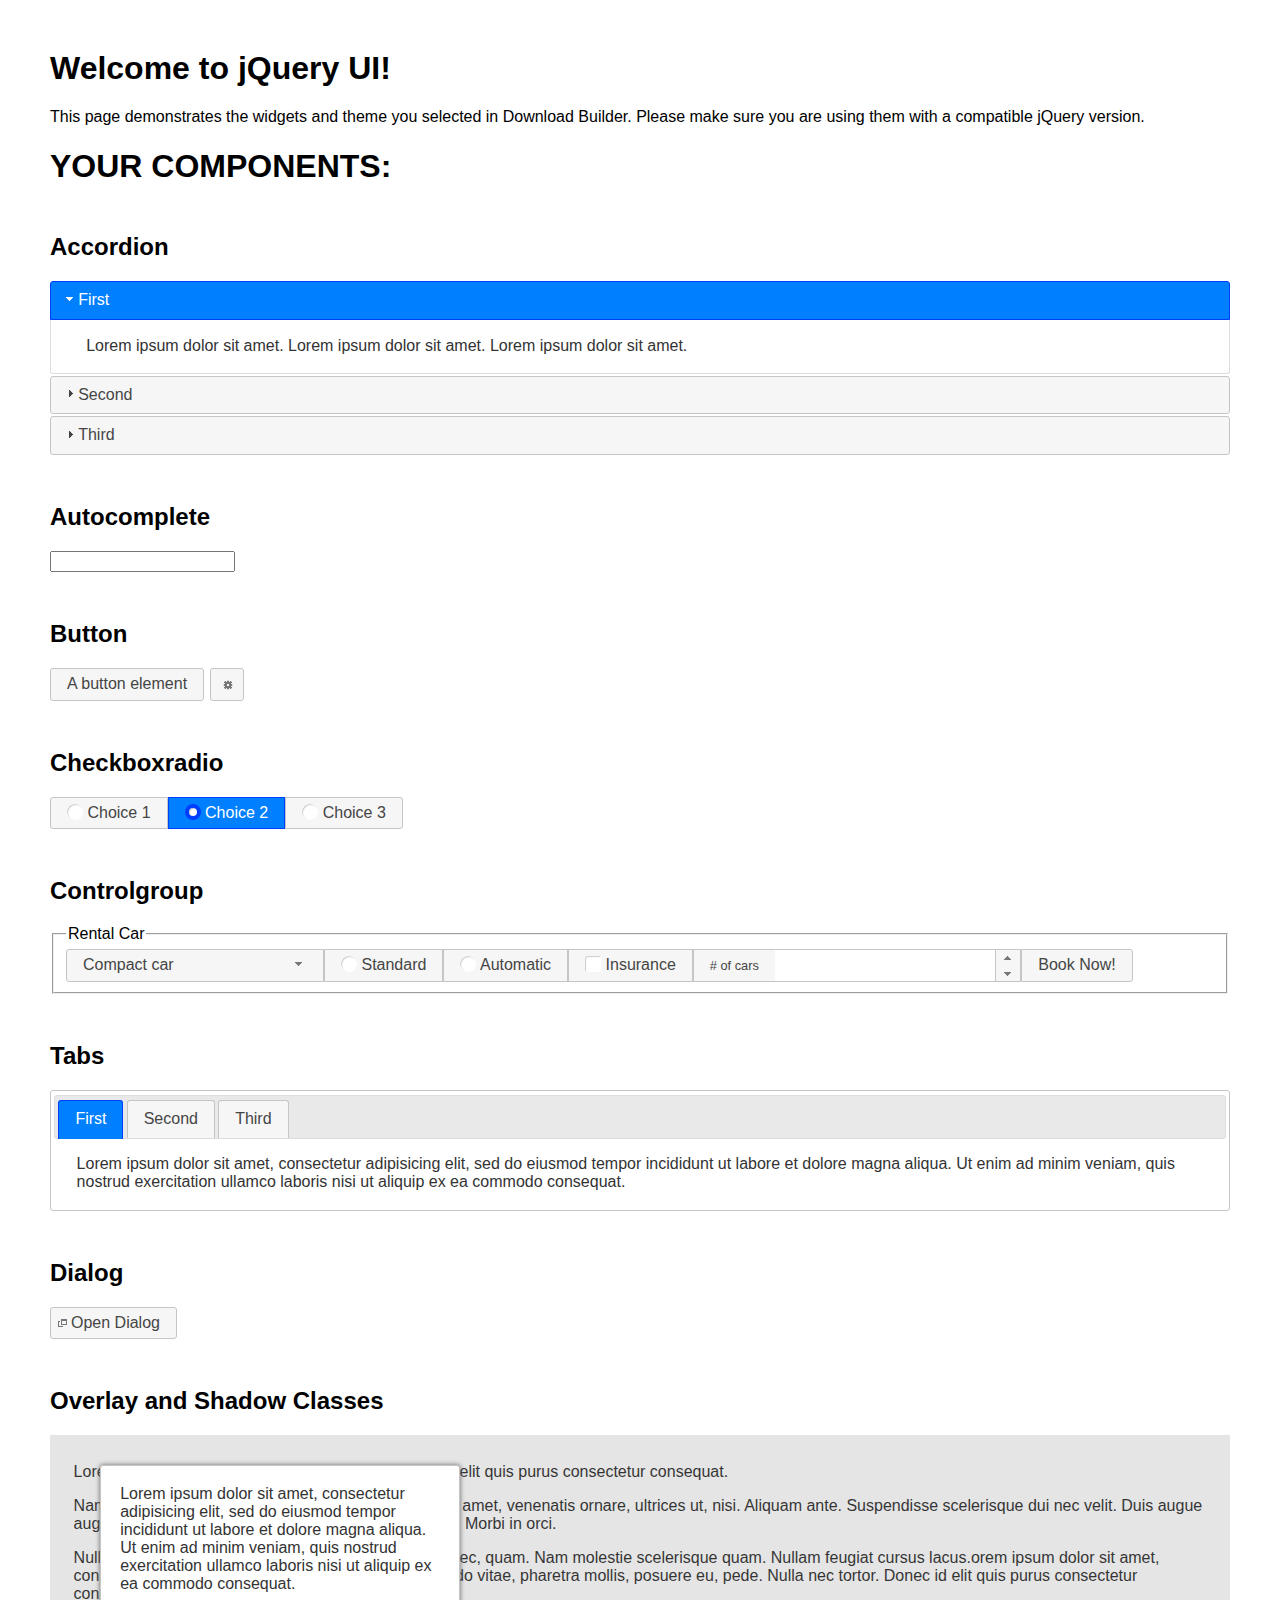
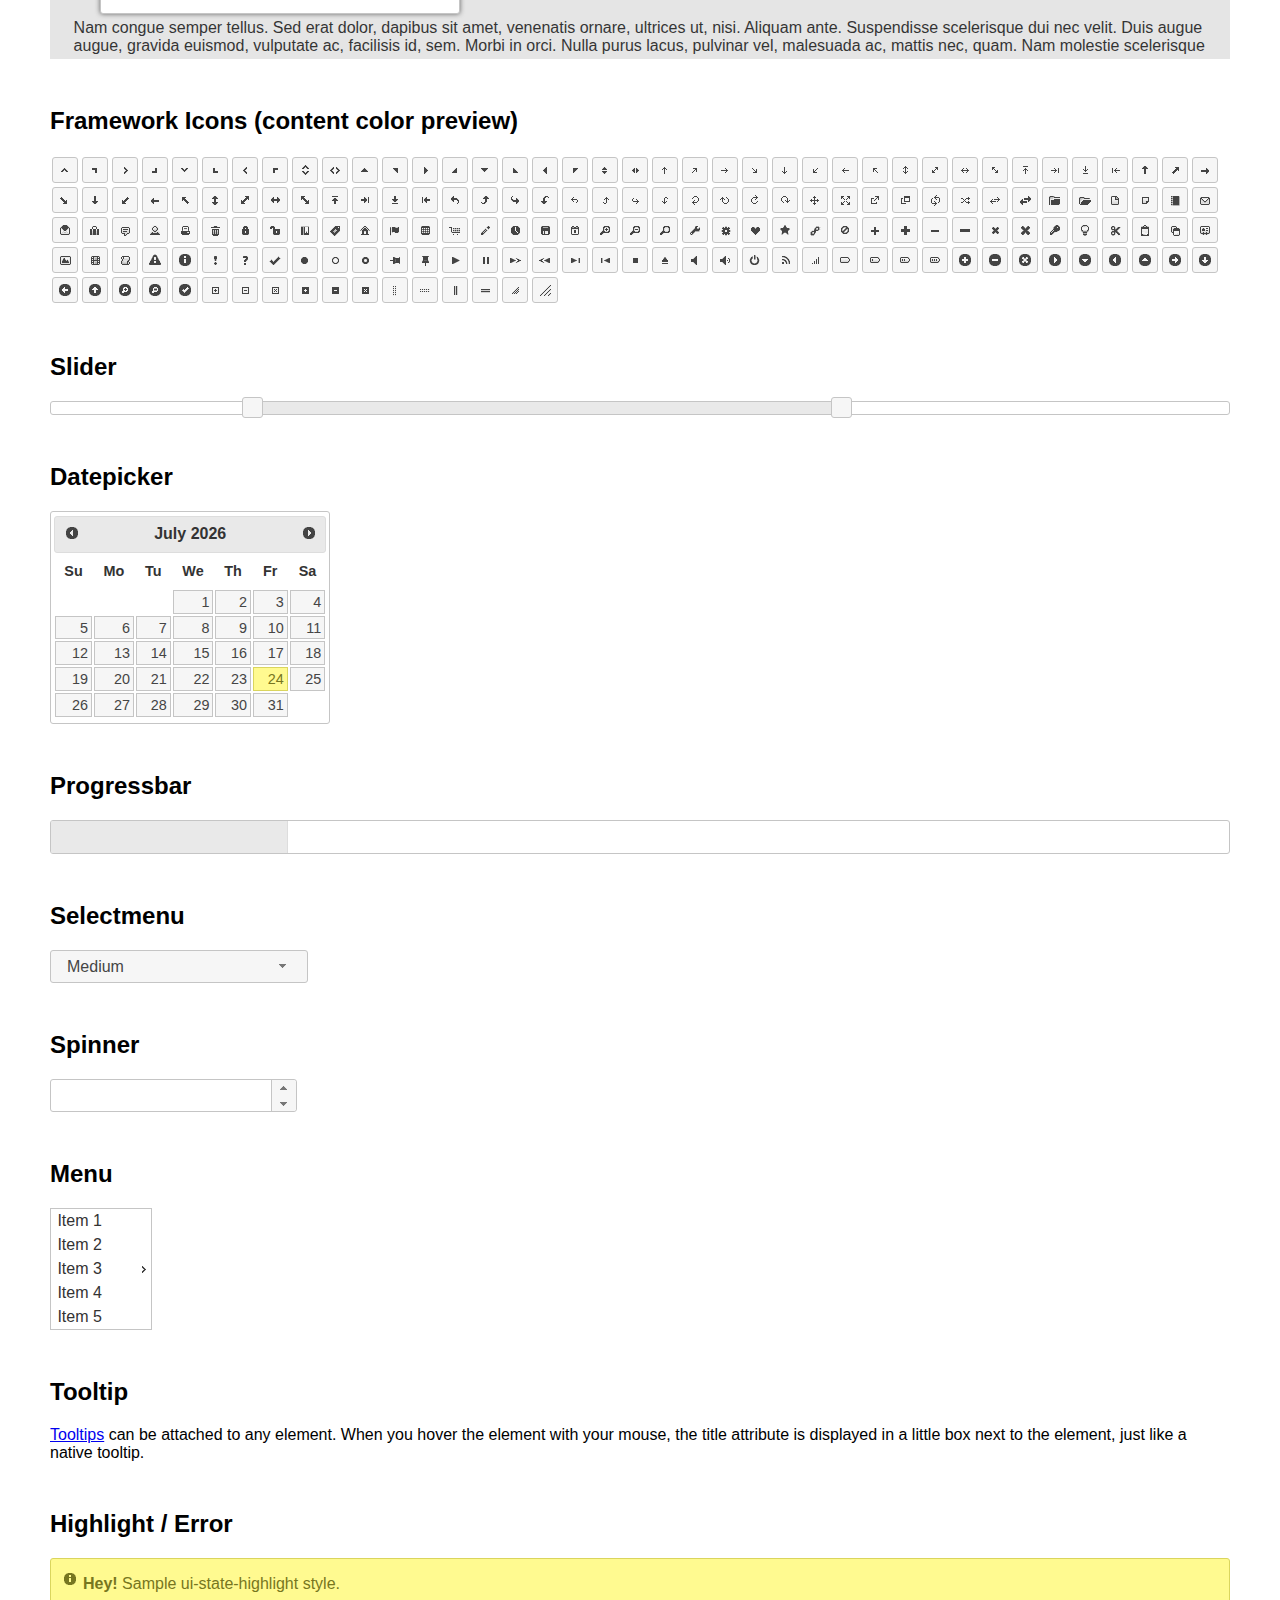
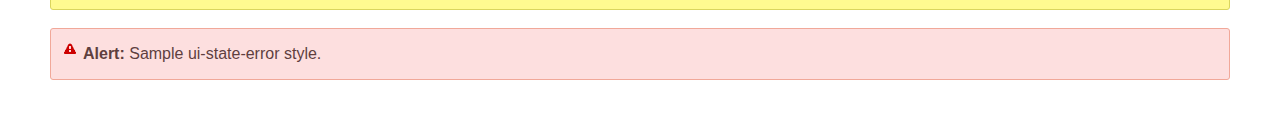
<file: inc/index.html>
<!doctype html>
<html lang="us">
<head>
	<meta charset="utf-8">
	<title>jQuery UI Example Page</title>
	<link href="jquery-ui.css" rel="stylesheet">
	<style>
	body{
		font-family: "Trebuchet MS", sans-serif;
		margin: 50px;
	}
	.demoHeaders {
		margin-top: 2em;
	}
	#dialog-link {
		padding: .4em 1em .4em 20px;
		text-decoration: none;
		position: relative;
	}
	#dialog-link span.ui-icon {
		margin: 0 5px 0 0;
		position: absolute;
		left: .2em;
		top: 50%;
		margin-top: -8px;
	}
	#icons {
		margin: 0;
		padding: 0;
	}
	#icons li {
		margin: 2px;
		position: relative;
		padding: 4px 0;
		cursor: pointer;
		float: left;
		list-style: none;
	}
	#icons span.ui-icon {
		float: left;
		margin: 0 4px;
	}
	.fakewindowcontain .ui-widget-overlay {
		position: absolute;
	}
	select {
		width: 200px;
	}
	</style>
</head>
<body>

<h1>Welcome to jQuery UI!</h1>

<div class="ui-widget">
	<p>This page demonstrates the widgets and theme you selected in Download Builder. Please make sure you are using them with a compatible jQuery version.</p>
</div>

<h1>YOUR COMPONENTS:</h1>


<!-- Accordion -->
<h2 class="demoHeaders">Accordion</h2>
<div id="accordion">
	<h3>First</h3>
	<div>Lorem ipsum dolor sit amet. Lorem ipsum dolor sit amet. Lorem ipsum dolor sit amet.</div>
	<h3>Second</h3>
	<div>Phasellus mattis tincidunt nibh.</div>
	<h3>Third</h3>
	<div>Nam dui erat, auctor a, dignissim quis.</div>
</div>



<!-- Autocomplete -->
<h2 class="demoHeaders">Autocomplete</h2>
<div>
	<input id="autocomplete" title="type &quot;a&quot;">
</div>



<!-- Button -->
<h2 class="demoHeaders">Button</h2>
<button id="button">A button element</button>
<button id="button-icon">An icon-only button</button>



<!-- Checkboxradio -->
<h2 class="demoHeaders">Checkboxradio</h2>
<form style="margin-top: 1em;">
	<div id="radioset">
		<input type="radio" id="radio1" name="radio"><label for="radio1">Choice 1</label>
		<input type="radio" id="radio2" name="radio" checked="checked"><label for="radio2">Choice 2</label>
		<input type="radio" id="radio3" name="radio"><label for="radio3">Choice 3</label>
	</div>
</form>



<!-- Controlgroup -->
<h2 class="demoHeaders">Controlgroup</h2>
<fieldset>
	<legend>Rental Car</legend>
	<div id="controlgroup">
		<select id="car-type">
			<option>Compact car</option>
			<option>Midsize car</option>
			<option>Full size car</option>
			<option>SUV</option>
			<option>Luxury</option>
			<option>Truck</option>
			<option>Van</option>
		</select>
		<label for="transmission-standard">Standard</label>
		<input type="radio" name="transmission" id="transmission-standard">
		<label for="transmission-automatic">Automatic</label>
		<input type="radio" name="transmission" id="transmission-automatic">
		<label for="insurance">Insurance</label>
		<input type="checkbox" name="insurance" id="insurance">
		<label for="horizontal-spinner" class="ui-controlgroup-label"># of cars</label>
		<input id="horizontal-spinner" class="ui-spinner-input">
		<button>Book Now!</button>
	</div>
</fieldset>



<!-- Tabs -->
<h2 class="demoHeaders">Tabs</h2>
<div id="tabs">
	<ul>
		<li><a href="#tabs-1">First</a></li>
		<li><a href="#tabs-2">Second</a></li>
		<li><a href="#tabs-3">Third</a></li>
	</ul>
	<div id="tabs-1">Lorem ipsum dolor sit amet, consectetur adipisicing elit, sed do eiusmod tempor incididunt ut labore et dolore magna aliqua. Ut enim ad minim veniam, quis nostrud exercitation ullamco laboris nisi ut aliquip ex ea commodo consequat.</div>
	<div id="tabs-2">Phasellus mattis tincidunt nibh. Cras orci urna, blandit id, pretium vel, aliquet ornare, felis. Maecenas scelerisque sem non nisl. Fusce sed lorem in enim dictum bibendum.</div>
	<div id="tabs-3">Nam dui erat, auctor a, dignissim quis, sollicitudin eu, felis. Pellentesque nisi urna, interdum eget, sagittis et, consequat vestibulum, lacus. Mauris porttitor ullamcorper augue.</div>
</div>



<h2 class="demoHeaders">Dialog</h2>
<p>
	<button id="dialog-link" class="ui-button ui-corner-all ui-widget">
		<span class="ui-icon ui-icon-newwin"></span>Open Dialog
	</button>
</p>

<h2 class="demoHeaders">Overlay and Shadow Classes</h2>
<div style="position: relative; width: 96%; height: 200px; padding:1% 2%; overflow:hidden;" class="fakewindowcontain">
	<p>Lorem ipsum dolor sit amet,  Nulla nec tortor. Donec id elit quis purus consectetur consequat. </p><p>Nam congue semper tellus. Sed erat dolor, dapibus sit amet, venenatis ornare, ultrices ut, nisi. Aliquam ante. Suspendisse scelerisque dui nec velit. Duis augue augue, gravida euismod, vulputate ac, facilisis id, sem. Morbi in orci. </p><p>Nulla purus lacus, pulvinar vel, malesuada ac, mattis nec, quam. Nam molestie scelerisque quam. Nullam feugiat cursus lacus.orem ipsum dolor sit amet, consectetur adipiscing elit. Donec libero risus, commodo vitae, pharetra mollis, posuere eu, pede. Nulla nec tortor. Donec id elit quis purus consectetur consequat. </p><p>Nam congue semper tellus. Sed erat dolor, dapibus sit amet, venenatis ornare, ultrices ut, nisi. Aliquam ante. Suspendisse scelerisque dui nec velit. Duis augue augue, gravida euismod, vulputate ac, facilisis id, sem. Morbi in orci. Nulla purus lacus, pulvinar vel, malesuada ac, mattis nec, quam. Nam molestie scelerisque quam. </p><p>Nullam feugiat cursus lacus.orem ipsum dolor sit amet, consectetur adipiscing elit. Donec libero risus, commodo vitae, pharetra mollis, posuere eu, pede. Nulla nec tortor. Donec id elit quis purus consectetur consequat. Nam congue semper tellus. Sed erat dolor, dapibus sit amet, venenatis ornare, ultrices ut, nisi. Aliquam ante. </p><p>Suspendisse scelerisque dui nec velit. Duis augue augue, gravida euismod, vulputate ac, facilisis id, sem. Morbi in orci. Nulla purus lacus, pulvinar vel, malesuada ac, mattis nec, quam. Nam molestie scelerisque quam. Nullam feugiat cursus lacus.orem ipsum dolor sit amet, consectetur adipiscing elit. Donec libero risus, commodo vitae, pharetra mollis, posuere eu, pede. Nulla nec tortor. Donec id elit quis purus consectetur consequat. Nam congue semper tellus. Sed erat dolor, dapibus sit amet, venenatis ornare, ultrices ut, nisi. </p>

	<!-- ui-dialog -->
	<div class="ui-widget-overlay ui-front"></div>
	<div style="position: absolute; width: 320px; left: 50px; top: 30px; padding: 1.2em" class="ui-widget ui-front ui-widget-content ui-corner-all ui-widget-shadow">
		Lorem ipsum dolor sit amet, consectetur adipisicing elit, sed do eiusmod tempor incididunt ut labore et dolore magna aliqua. Ut enim ad minim veniam, quis nostrud exercitation ullamco laboris nisi ut aliquip ex ea commodo consequat.
	</div>

</div>

<!-- ui-dialog -->
<div id="dialog" title="Dialog Title">
	<p>Lorem ipsum dolor sit amet, consectetur adipisicing elit, sed do eiusmod tempor incididunt ut labore et dolore magna aliqua. Ut enim ad minim veniam, quis nostrud exercitation ullamco laboris nisi ut aliquip ex ea commodo consequat.</p>
</div>



<h2 class="demoHeaders">Framework Icons (content color preview)</h2>
<ul id="icons" class="ui-widget ui-helper-clearfix">
	<li class="ui-state-default ui-corner-all" title=".ui-icon-caret-1-n"><span class="ui-icon ui-icon-caret-1-n"></span></li>
	<li class="ui-state-default ui-corner-all" title=".ui-icon-caret-1-ne"><span class="ui-icon ui-icon-caret-1-ne"></span></li>
	<li class="ui-state-default ui-corner-all" title=".ui-icon-caret-1-e"><span class="ui-icon ui-icon-caret-1-e"></span></li>
	<li class="ui-state-default ui-corner-all" title=".ui-icon-caret-1-se"><span class="ui-icon ui-icon-caret-1-se"></span></li>
	<li class="ui-state-default ui-corner-all" title=".ui-icon-caret-1-s"><span class="ui-icon ui-icon-caret-1-s"></span></li>
	<li class="ui-state-default ui-corner-all" title=".ui-icon-caret-1-sw"><span class="ui-icon ui-icon-caret-1-sw"></span></li>
	<li class="ui-state-default ui-corner-all" title=".ui-icon-caret-1-w"><span class="ui-icon ui-icon-caret-1-w"></span></li>
	<li class="ui-state-default ui-corner-all" title=".ui-icon-caret-1-nw"><span class="ui-icon ui-icon-caret-1-nw"></span></li>
	<li class="ui-state-default ui-corner-all" title=".ui-icon-caret-2-n-s"><span class="ui-icon ui-icon-caret-2-n-s"></span></li>
	<li class="ui-state-default ui-corner-all" title=".ui-icon-caret-2-e-w"><span class="ui-icon ui-icon-caret-2-e-w"></span></li>
	<li class="ui-state-default ui-corner-all" title=".ui-icon-triangle-1-n"><span class="ui-icon ui-icon-triangle-1-n"></span></li>
	<li class="ui-state-default ui-corner-all" title=".ui-icon-triangle-1-ne"><span class="ui-icon ui-icon-triangle-1-ne"></span></li>
	<li class="ui-state-default ui-corner-all" title=".ui-icon-triangle-1-e"><span class="ui-icon ui-icon-triangle-1-e"></span></li>
	<li class="ui-state-default ui-corner-all" title=".ui-icon-triangle-1-se"><span class="ui-icon ui-icon-triangle-1-se"></span></li>
	<li class="ui-state-default ui-corner-all" title=".ui-icon-triangle-1-s"><span class="ui-icon ui-icon-triangle-1-s"></span></li>
	<li class="ui-state-default ui-corner-all" title=".ui-icon-triangle-1-sw"><span class="ui-icon ui-icon-triangle-1-sw"></span></li>
	<li class="ui-state-default ui-corner-all" title=".ui-icon-triangle-1-w"><span class="ui-icon ui-icon-triangle-1-w"></span></li>
	<li class="ui-state-default ui-corner-all" title=".ui-icon-triangle-1-nw"><span class="ui-icon ui-icon-triangle-1-nw"></span></li>
	<li class="ui-state-default ui-corner-all" title=".ui-icon-triangle-2-n-s"><span class="ui-icon ui-icon-triangle-2-n-s"></span></li>
	<li class="ui-state-default ui-corner-all" title=".ui-icon-triangle-2-e-w"><span class="ui-icon ui-icon-triangle-2-e-w"></span></li>
	<li class="ui-state-default ui-corner-all" title=".ui-icon-arrow-1-n"><span class="ui-icon ui-icon-arrow-1-n"></span></li>
	<li class="ui-state-default ui-corner-all" title=".ui-icon-arrow-1-ne"><span class="ui-icon ui-icon-arrow-1-ne"></span></li>
	<li class="ui-state-default ui-corner-all" title=".ui-icon-arrow-1-e"><span class="ui-icon ui-icon-arrow-1-e"></span></li>
	<li class="ui-state-default ui-corner-all" title=".ui-icon-arrow-1-se"><span class="ui-icon ui-icon-arrow-1-se"></span></li>
	<li class="ui-state-default ui-corner-all" title=".ui-icon-arrow-1-s"><span class="ui-icon ui-icon-arrow-1-s"></span></li>
	<li class="ui-state-default ui-corner-all" title=".ui-icon-arrow-1-sw"><span class="ui-icon ui-icon-arrow-1-sw"></span></li>
	<li class="ui-state-default ui-corner-all" title=".ui-icon-arrow-1-w"><span class="ui-icon ui-icon-arrow-1-w"></span></li>
	<li class="ui-state-default ui-corner-all" title=".ui-icon-arrow-1-nw"><span class="ui-icon ui-icon-arrow-1-nw"></span></li>
	<li class="ui-state-default ui-corner-all" title=".ui-icon-arrow-2-n-s"><span class="ui-icon ui-icon-arrow-2-n-s"></span></li>
	<li class="ui-state-default ui-corner-all" title=".ui-icon-arrow-2-ne-sw"><span class="ui-icon ui-icon-arrow-2-ne-sw"></span></li>
	<li class="ui-state-default ui-corner-all" title=".ui-icon-arrow-2-e-w"><span class="ui-icon ui-icon-arrow-2-e-w"></span></li>
	<li class="ui-state-default ui-corner-all" title=".ui-icon-arrow-2-se-nw"><span class="ui-icon ui-icon-arrow-2-se-nw"></span></li>
	<li class="ui-state-default ui-corner-all" title=".ui-icon-arrowstop-1-n"><span class="ui-icon ui-icon-arrowstop-1-n"></span></li>
	<li class="ui-state-default ui-corner-all" title=".ui-icon-arrowstop-1-e"><span class="ui-icon ui-icon-arrowstop-1-e"></span></li>
	<li class="ui-state-default ui-corner-all" title=".ui-icon-arrowstop-1-s"><span class="ui-icon ui-icon-arrowstop-1-s"></span></li>
	<li class="ui-state-default ui-corner-all" title=".ui-icon-arrowstop-1-w"><span class="ui-icon ui-icon-arrowstop-1-w"></span></li>
	<li class="ui-state-default ui-corner-all" title=".ui-icon-arrowthick-1-n"><span class="ui-icon ui-icon-arrowthick-1-n"></span></li>
	<li class="ui-state-default ui-corner-all" title=".ui-icon-arrowthick-1-ne"><span class="ui-icon ui-icon-arrowthick-1-ne"></span></li>
	<li class="ui-state-default ui-corner-all" title=".ui-icon-arrowthick-1-e"><span class="ui-icon ui-icon-arrowthick-1-e"></span></li>
	<li class="ui-state-default ui-corner-all" title=".ui-icon-arrowthick-1-se"><span class="ui-icon ui-icon-arrowthick-1-se"></span></li>
	<li class="ui-state-default ui-corner-all" title=".ui-icon-arrowthick-1-s"><span class="ui-icon ui-icon-arrowthick-1-s"></span></li>
	<li class="ui-state-default ui-corner-all" title=".ui-icon-arrowthick-1-sw"><span class="ui-icon ui-icon-arrowthick-1-sw"></span></li>
	<li class="ui-state-default ui-corner-all" title=".ui-icon-arrowthick-1-w"><span class="ui-icon ui-icon-arrowthick-1-w"></span></li>
	<li class="ui-state-default ui-corner-all" title=".ui-icon-arrowthick-1-nw"><span class="ui-icon ui-icon-arrowthick-1-nw"></span></li>
	<li class="ui-state-default ui-corner-all" title=".ui-icon-arrowthick-2-n-s"><span class="ui-icon ui-icon-arrowthick-2-n-s"></span></li>
	<li class="ui-state-default ui-corner-all" title=".ui-icon-arrowthick-2-ne-sw"><span class="ui-icon ui-icon-arrowthick-2-ne-sw"></span></li>
	<li class="ui-state-default ui-corner-all" title=".ui-icon-arrowthick-2-e-w"><span class="ui-icon ui-icon-arrowthick-2-e-w"></span></li>
	<li class="ui-state-default ui-corner-all" title=".ui-icon-arrowthick-2-se-nw"><span class="ui-icon ui-icon-arrowthick-2-se-nw"></span></li>
	<li class="ui-state-default ui-corner-all" title=".ui-icon-arrowthickstop-1-n"><span class="ui-icon ui-icon-arrowthickstop-1-n"></span></li>
	<li class="ui-state-default ui-corner-all" title=".ui-icon-arrowthickstop-1-e"><span class="ui-icon ui-icon-arrowthickstop-1-e"></span></li>
	<li class="ui-state-default ui-corner-all" title=".ui-icon-arrowthickstop-1-s"><span class="ui-icon ui-icon-arrowthickstop-1-s"></span></li>
	<li class="ui-state-default ui-corner-all" title=".ui-icon-arrowthickstop-1-w"><span class="ui-icon ui-icon-arrowthickstop-1-w"></span></li>
	<li class="ui-state-default ui-corner-all" title=".ui-icon-arrowreturnthick-1-w"><span class="ui-icon ui-icon-arrowreturnthick-1-w"></span></li>
	<li class="ui-state-default ui-corner-all" title=".ui-icon-arrowreturnthick-1-n"><span class="ui-icon ui-icon-arrowreturnthick-1-n"></span></li>
	<li class="ui-state-default ui-corner-all" title=".ui-icon-arrowreturnthick-1-e"><span class="ui-icon ui-icon-arrowreturnthick-1-e"></span></li>
	<li class="ui-state-default ui-corner-all" title=".ui-icon-arrowreturnthick-1-s"><span class="ui-icon ui-icon-arrowreturnthick-1-s"></span></li>
	<li class="ui-state-default ui-corner-all" title=".ui-icon-arrowreturn-1-w"><span class="ui-icon ui-icon-arrowreturn-1-w"></span></li>
	<li class="ui-state-default ui-corner-all" title=".ui-icon-arrowreturn-1-n"><span class="ui-icon ui-icon-arrowreturn-1-n"></span></li>
	<li class="ui-state-default ui-corner-all" title=".ui-icon-arrowreturn-1-e"><span class="ui-icon ui-icon-arrowreturn-1-e"></span></li>
	<li class="ui-state-default ui-corner-all" title=".ui-icon-arrowreturn-1-s"><span class="ui-icon ui-icon-arrowreturn-1-s"></span></li>
	<li class="ui-state-default ui-corner-all" title=".ui-icon-arrowrefresh-1-w"><span class="ui-icon ui-icon-arrowrefresh-1-w"></span></li>
	<li class="ui-state-default ui-corner-all" title=".ui-icon-arrowrefresh-1-n"><span class="ui-icon ui-icon-arrowrefresh-1-n"></span></li>
	<li class="ui-state-default ui-corner-all" title=".ui-icon-arrowrefresh-1-e"><span class="ui-icon ui-icon-arrowrefresh-1-e"></span></li>
	<li class="ui-state-default ui-corner-all" title=".ui-icon-arrowrefresh-1-s"><span class="ui-icon ui-icon-arrowrefresh-1-s"></span></li>
	<li class="ui-state-default ui-corner-all" title=".ui-icon-arrow-4"><span class="ui-icon ui-icon-arrow-4"></span></li>
	<li class="ui-state-default ui-corner-all" title=".ui-icon-arrow-4-diag"><span class="ui-icon ui-icon-arrow-4-diag"></span></li>
	<li class="ui-state-default ui-corner-all" title=".ui-icon-extlink"><span class="ui-icon ui-icon-extlink"></span></li>
	<li class="ui-state-default ui-corner-all" title=".ui-icon-newwin"><span class="ui-icon ui-icon-newwin"></span></li>
	<li class="ui-state-default ui-corner-all" title=".ui-icon-refresh"><span class="ui-icon ui-icon-refresh"></span></li>
	<li class="ui-state-default ui-corner-all" title=".ui-icon-shuffle"><span class="ui-icon ui-icon-shuffle"></span></li>
	<li class="ui-state-default ui-corner-all" title=".ui-icon-transfer-e-w"><span class="ui-icon ui-icon-transfer-e-w"></span></li>
	<li class="ui-state-default ui-corner-all" title=".ui-icon-transferthick-e-w"><span class="ui-icon ui-icon-transferthick-e-w"></span></li>
	<li class="ui-state-default ui-corner-all" title=".ui-icon-folder-collapsed"><span class="ui-icon ui-icon-folder-collapsed"></span></li>
	<li class="ui-state-default ui-corner-all" title=".ui-icon-folder-open"><span class="ui-icon ui-icon-folder-open"></span></li>
	<li class="ui-state-default ui-corner-all" title=".ui-icon-document"><span class="ui-icon ui-icon-document"></span></li>
	<li class="ui-state-default ui-corner-all" title=".ui-icon-document-b"><span class="ui-icon ui-icon-document-b"></span></li>
	<li class="ui-state-default ui-corner-all" title=".ui-icon-note"><span class="ui-icon ui-icon-note"></span></li>
	<li class="ui-state-default ui-corner-all" title=".ui-icon-mail-closed"><span class="ui-icon ui-icon-mail-closed"></span></li>
	<li class="ui-state-default ui-corner-all" title=".ui-icon-mail-open"><span class="ui-icon ui-icon-mail-open"></span></li>
	<li class="ui-state-default ui-corner-all" title=".ui-icon-suitcase"><span class="ui-icon ui-icon-suitcase"></span></li>
	<li class="ui-state-default ui-corner-all" title=".ui-icon-comment"><span class="ui-icon ui-icon-comment"></span></li>
	<li class="ui-state-default ui-corner-all" title=".ui-icon-person"><span class="ui-icon ui-icon-person"></span></li>
	<li class="ui-state-default ui-corner-all" title=".ui-icon-print"><span class="ui-icon ui-icon-print"></span></li>
	<li class="ui-state-default ui-corner-all" title=".ui-icon-trash"><span class="ui-icon ui-icon-trash"></span></li>
	<li class="ui-state-default ui-corner-all" title=".ui-icon-locked"><span class="ui-icon ui-icon-locked"></span></li>
	<li class="ui-state-default ui-corner-all" title=".ui-icon-unlocked"><span class="ui-icon ui-icon-unlocked"></span></li>
	<li class="ui-state-default ui-corner-all" title=".ui-icon-bookmark"><span class="ui-icon ui-icon-bookmark"></span></li>
	<li class="ui-state-default ui-corner-all" title=".ui-icon-tag"><span class="ui-icon ui-icon-tag"></span></li>
	<li class="ui-state-default ui-corner-all" title=".ui-icon-home"><span class="ui-icon ui-icon-home"></span></li>
	<li class="ui-state-default ui-corner-all" title=".ui-icon-flag"><span class="ui-icon ui-icon-flag"></span></li>
	<li class="ui-state-default ui-corner-all" title=".ui-icon-calculator"><span class="ui-icon ui-icon-calculator"></span></li>
	<li class="ui-state-default ui-corner-all" title=".ui-icon-cart"><span class="ui-icon ui-icon-cart"></span></li>
	<li class="ui-state-default ui-corner-all" title=".ui-icon-pencil"><span class="ui-icon ui-icon-pencil"></span></li>
	<li class="ui-state-default ui-corner-all" title=".ui-icon-clock"><span class="ui-icon ui-icon-clock"></span></li>
	<li class="ui-state-default ui-corner-all" title=".ui-icon-disk"><span class="ui-icon ui-icon-disk"></span></li>
	<li class="ui-state-default ui-corner-all" title=".ui-icon-calendar"><span class="ui-icon ui-icon-calendar"></span></li>
	<li class="ui-state-default ui-corner-all" title=".ui-icon-zoomin"><span class="ui-icon ui-icon-zoomin"></span></li>
	<li class="ui-state-default ui-corner-all" title=".ui-icon-zoomout"><span class="ui-icon ui-icon-zoomout"></span></li>
	<li class="ui-state-default ui-corner-all" title=".ui-icon-search"><span class="ui-icon ui-icon-search"></span></li>
	<li class="ui-state-default ui-corner-all" title=".ui-icon-wrench"><span class="ui-icon ui-icon-wrench"></span></li>
	<li class="ui-state-default ui-corner-all" title=".ui-icon-gear"><span class="ui-icon ui-icon-gear"></span></li>
	<li class="ui-state-default ui-corner-all" title=".ui-icon-heart"><span class="ui-icon ui-icon-heart"></span></li>
	<li class="ui-state-default ui-corner-all" title=".ui-icon-star"><span class="ui-icon ui-icon-star"></span></li>
	<li class="ui-state-default ui-corner-all" title=".ui-icon-link"><span class="ui-icon ui-icon-link"></span></li>
	<li class="ui-state-default ui-corner-all" title=".ui-icon-cancel"><span class="ui-icon ui-icon-cancel"></span></li>
	<li class="ui-state-default ui-corner-all" title=".ui-icon-plus"><span class="ui-icon ui-icon-plus"></span></li>
	<li class="ui-state-default ui-corner-all" title=".ui-icon-plusthick"><span class="ui-icon ui-icon-plusthick"></span></li>
	<li class="ui-state-default ui-corner-all" title=".ui-icon-minus"><span class="ui-icon ui-icon-minus"></span></li>
	<li class="ui-state-default ui-corner-all" title=".ui-icon-minusthick"><span class="ui-icon ui-icon-minusthick"></span></li>
	<li class="ui-state-default ui-corner-all" title=".ui-icon-close"><span class="ui-icon ui-icon-close"></span></li>
	<li class="ui-state-default ui-corner-all" title=".ui-icon-closethick"><span class="ui-icon ui-icon-closethick"></span></li>
	<li class="ui-state-default ui-corner-all" title=".ui-icon-key"><span class="ui-icon ui-icon-key"></span></li>
	<li class="ui-state-default ui-corner-all" title=".ui-icon-lightbulb"><span class="ui-icon ui-icon-lightbulb"></span></li>
	<li class="ui-state-default ui-corner-all" title=".ui-icon-scissors"><span class="ui-icon ui-icon-scissors"></span></li>
	<li class="ui-state-default ui-corner-all" title=".ui-icon-clipboard"><span class="ui-icon ui-icon-clipboard"></span></li>
	<li class="ui-state-default ui-corner-all" title=".ui-icon-copy"><span class="ui-icon ui-icon-copy"></span></li>
	<li class="ui-state-default ui-corner-all" title=".ui-icon-contact"><span class="ui-icon ui-icon-contact"></span></li>
	<li class="ui-state-default ui-corner-all" title=".ui-icon-image"><span class="ui-icon ui-icon-image"></span></li>
	<li class="ui-state-default ui-corner-all" title=".ui-icon-video"><span class="ui-icon ui-icon-video"></span></li>
	<li class="ui-state-default ui-corner-all" title=".ui-icon-script"><span class="ui-icon ui-icon-script"></span></li>
	<li class="ui-state-default ui-corner-all" title=".ui-icon-alert"><span class="ui-icon ui-icon-alert"></span></li>
	<li class="ui-state-default ui-corner-all" title=".ui-icon-info"><span class="ui-icon ui-icon-info"></span></li>
	<li class="ui-state-default ui-corner-all" title=".ui-icon-notice"><span class="ui-icon ui-icon-notice"></span></li>
	<li class="ui-state-default ui-corner-all" title=".ui-icon-help"><span class="ui-icon ui-icon-help"></span></li>
	<li class="ui-state-default ui-corner-all" title=".ui-icon-check"><span class="ui-icon ui-icon-check"></span></li>
	<li class="ui-state-default ui-corner-all" title=".ui-icon-bullet"><span class="ui-icon ui-icon-bullet"></span></li>
	<li class="ui-state-default ui-corner-all" title=".ui-icon-radio-off"><span class="ui-icon ui-icon-radio-off"></span></li>
	<li class="ui-state-default ui-corner-all" title=".ui-icon-radio-on"><span class="ui-icon ui-icon-radio-on"></span></li>
	<li class="ui-state-default ui-corner-all" title=".ui-icon-pin-w"><span class="ui-icon ui-icon-pin-w"></span></li>
	<li class="ui-state-default ui-corner-all" title=".ui-icon-pin-s"><span class="ui-icon ui-icon-pin-s"></span></li>
	<li class="ui-state-default ui-corner-all" title=".ui-icon-play"><span class="ui-icon ui-icon-play"></span></li>
	<li class="ui-state-default ui-corner-all" title=".ui-icon-pause"><span class="ui-icon ui-icon-pause"></span></li>
	<li class="ui-state-default ui-corner-all" title=".ui-icon-seek-next"><span class="ui-icon ui-icon-seek-next"></span></li>
	<li class="ui-state-default ui-corner-all" title=".ui-icon-seek-prev"><span class="ui-icon ui-icon-seek-prev"></span></li>
	<li class="ui-state-default ui-corner-all" title=".ui-icon-seek-end"><span class="ui-icon ui-icon-seek-end"></span></li>
	<li class="ui-state-default ui-corner-all" title=".ui-icon-seek-first"><span class="ui-icon ui-icon-seek-first"></span></li>
	<li class="ui-state-default ui-corner-all" title=".ui-icon-stop"><span class="ui-icon ui-icon-stop"></span></li>
	<li class="ui-state-default ui-corner-all" title=".ui-icon-eject"><span class="ui-icon ui-icon-eject"></span></li>
	<li class="ui-state-default ui-corner-all" title=".ui-icon-volume-off"><span class="ui-icon ui-icon-volume-off"></span></li>
	<li class="ui-state-default ui-corner-all" title=".ui-icon-volume-on"><span class="ui-icon ui-icon-volume-on"></span></li>
	<li class="ui-state-default ui-corner-all" title=".ui-icon-power"><span class="ui-icon ui-icon-power"></span></li>
	<li class="ui-state-default ui-corner-all" title=".ui-icon-signal-diag"><span class="ui-icon ui-icon-signal-diag"></span></li>
	<li class="ui-state-default ui-corner-all" title=".ui-icon-signal"><span class="ui-icon ui-icon-signal"></span></li>
	<li class="ui-state-default ui-corner-all" title=".ui-icon-battery-0"><span class="ui-icon ui-icon-battery-0"></span></li>
	<li class="ui-state-default ui-corner-all" title=".ui-icon-battery-1"><span class="ui-icon ui-icon-battery-1"></span></li>
	<li class="ui-state-default ui-corner-all" title=".ui-icon-battery-2"><span class="ui-icon ui-icon-battery-2"></span></li>
	<li class="ui-state-default ui-corner-all" title=".ui-icon-battery-3"><span class="ui-icon ui-icon-battery-3"></span></li>
	<li class="ui-state-default ui-corner-all" title=".ui-icon-circle-plus"><span class="ui-icon ui-icon-circle-plus"></span></li>
	<li class="ui-state-default ui-corner-all" title=".ui-icon-circle-minus"><span class="ui-icon ui-icon-circle-minus"></span></li>
	<li class="ui-state-default ui-corner-all" title=".ui-icon-circle-close"><span class="ui-icon ui-icon-circle-close"></span></li>
	<li class="ui-state-default ui-corner-all" title=".ui-icon-circle-triangle-e"><span class="ui-icon ui-icon-circle-triangle-e"></span></li>
	<li class="ui-state-default ui-corner-all" title=".ui-icon-circle-triangle-s"><span class="ui-icon ui-icon-circle-triangle-s"></span></li>
	<li class="ui-state-default ui-corner-all" title=".ui-icon-circle-triangle-w"><span class="ui-icon ui-icon-circle-triangle-w"></span></li>
	<li class="ui-state-default ui-corner-all" title=".ui-icon-circle-triangle-n"><span class="ui-icon ui-icon-circle-triangle-n"></span></li>
	<li class="ui-state-default ui-corner-all" title=".ui-icon-circle-arrow-e"><span class="ui-icon ui-icon-circle-arrow-e"></span></li>
	<li class="ui-state-default ui-corner-all" title=".ui-icon-circle-arrow-s"><span class="ui-icon ui-icon-circle-arrow-s"></span></li>
	<li class="ui-state-default ui-corner-all" title=".ui-icon-circle-arrow-w"><span class="ui-icon ui-icon-circle-arrow-w"></span></li>
	<li class="ui-state-default ui-corner-all" title=".ui-icon-circle-arrow-n"><span class="ui-icon ui-icon-circle-arrow-n"></span></li>
	<li class="ui-state-default ui-corner-all" title=".ui-icon-circle-zoomin"><span class="ui-icon ui-icon-circle-zoomin"></span></li>
	<li class="ui-state-default ui-corner-all" title=".ui-icon-circle-zoomout"><span class="ui-icon ui-icon-circle-zoomout"></span></li>
	<li class="ui-state-default ui-corner-all" title=".ui-icon-circle-check"><span class="ui-icon ui-icon-circle-check"></span></li>
	<li class="ui-state-default ui-corner-all" title=".ui-icon-circlesmall-plus"><span class="ui-icon ui-icon-circlesmall-plus"></span></li>
	<li class="ui-state-default ui-corner-all" title=".ui-icon-circlesmall-minus"><span class="ui-icon ui-icon-circlesmall-minus"></span></li>
	<li class="ui-state-default ui-corner-all" title=".ui-icon-circlesmall-close"><span class="ui-icon ui-icon-circlesmall-close"></span></li>
	<li class="ui-state-default ui-corner-all" title=".ui-icon-squaresmall-plus"><span class="ui-icon ui-icon-squaresmall-plus"></span></li>
	<li class="ui-state-default ui-corner-all" title=".ui-icon-squaresmall-minus"><span class="ui-icon ui-icon-squaresmall-minus"></span></li>
	<li class="ui-state-default ui-corner-all" title=".ui-icon-squaresmall-close"><span class="ui-icon ui-icon-squaresmall-close"></span></li>
	<li class="ui-state-default ui-corner-all" title=".ui-icon-grip-dotted-vertical"><span class="ui-icon ui-icon-grip-dotted-vertical"></span></li>
	<li class="ui-state-default ui-corner-all" title=".ui-icon-grip-dotted-horizontal"><span class="ui-icon ui-icon-grip-dotted-horizontal"></span></li>
	<li class="ui-state-default ui-corner-all" title=".ui-icon-grip-solid-vertical"><span class="ui-icon ui-icon-grip-solid-vertical"></span></li>
	<li class="ui-state-default ui-corner-all" title=".ui-icon-grip-solid-horizontal"><span class="ui-icon ui-icon-grip-solid-horizontal"></span></li>
	<li class="ui-state-default ui-corner-all" title=".ui-icon-gripsmall-diagonal-se"><span class="ui-icon ui-icon-gripsmall-diagonal-se"></span></li>
	<li class="ui-state-default ui-corner-all" title=".ui-icon-grip-diagonal-se"><span class="ui-icon ui-icon-grip-diagonal-se"></span></li>
</ul>


<!-- Slider -->
<h2 class="demoHeaders">Slider</h2>
<div id="slider"></div>



<!-- Datepicker -->
<h2 class="demoHeaders">Datepicker</h2>
<div id="datepicker"></div>



<!-- Progressbar -->
<h2 class="demoHeaders">Progressbar</h2>
<div id="progressbar"></div>



<!-- Progressbar -->
<h2 class="demoHeaders">Selectmenu</h2>
<select id="selectmenu">
	<option>Slower</option>
	<option>Slow</option>
	<option selected="selected">Medium</option>
	<option>Fast</option>
	<option>Faster</option>
</select>



<!-- Spinner -->
<h2 class="demoHeaders">Spinner</h2>
<input id="spinner">



<!-- Menu -->
<h2 class="demoHeaders">Menu</h2>
<ul style="width:100px;" id="menu">
	<li><div>Item 1</div></li>
	<li><div>Item 2</div></li>
	<li><div>Item 3</div>
		<ul>
			<li><div>Item 3-1</div></li>
			<li><div>Item 3-2</div></li>
			<li><div>Item 3-3</div></li>
			<li><div>Item 3-4</div></li>
			<li><div>Item 3-5</div></li>
		</ul>
	</li>
	<li><div>Item 4</div></li>
	<li><div>Item 5</div></li>
</ul>



<!-- Tooltip -->
<h2 class="demoHeaders">Tooltip</h2>
<p id="tooltip">
	<a href="#" title="That&apos;s what this widget is">Tooltips</a> can be attached to any element. When you hover
the element with your mouse, the title attribute is displayed in a little box next to the element, just like a native tooltip.
</p>


<!-- Highlight / Error -->
<h2 class="demoHeaders">Highlight / Error</h2>
<div class="ui-widget">
	<div class="ui-state-highlight ui-corner-all" style="margin-top: 20px; padding: 0 .7em;">
		<p><span class="ui-icon ui-icon-info" style="float: left; margin-right: .3em;"></span>
		<strong>Hey!</strong> Sample ui-state-highlight style.</p>
	</div>
</div>
<br>
<div class="ui-widget">
	<div class="ui-state-error ui-corner-all" style="padding: 0 .7em;">
		<p><span class="ui-icon ui-icon-alert" style="float: left; margin-right: .3em;"></span>
		<strong>Alert:</strong> Sample ui-state-error style.</p>
	</div>
</div>

<script src="external/jquery/jquery.js"></script>
<script src="jquery-ui.js"></script>
<script>

$( "#accordion" ).accordion();



var availableTags = [
	"ActionScript",
	"AppleScript",
	"Asp",
	"BASIC",
	"C",
	"C++",
	"Clojure",
	"COBOL",
	"ColdFusion",
	"Erlang",
	"Fortran",
	"Groovy",
	"Haskell",
	"Java",
	"JavaScript",
	"Lisp",
	"Perl",
	"PHP",
	"Python",
	"Ruby",
	"Scala",
	"Scheme"
];
$( "#autocomplete" ).autocomplete({
	source: availableTags
});



$( "#button" ).button();
$( "#button-icon" ).button({
	icon: "ui-icon-gear",
	showLabel: false
});



$( "#radioset" ).buttonset();



$( "#controlgroup" ).controlgroup();



$( "#tabs" ).tabs();



$( "#dialog" ).dialog({
	autoOpen: false,
	width: 400,
	buttons: [
		{
			text: "Ok",
			click: function() {
				$( this ).dialog( "close" );
			}
		},
		{
			text: "Cancel",
			click: function() {
				$( this ).dialog( "close" );
			}
		}
	]
});

// Link to open the dialog
$( "#dialog-link" ).click(function( event ) {
	$( "#dialog" ).dialog( "open" );
	event.preventDefault();
});



$( "#datepicker" ).datepicker({
	inline: true
});



$( "#slider" ).slider({
	range: true,
	values: [ 17, 67 ]
});



$( "#progressbar" ).progressbar({
	value: 20
});



$( "#spinner" ).spinner();



$( "#menu" ).menu();



$( "#tooltip" ).tooltip();



$( "#selectmenu" ).selectmenu();


// Hover states on the static widgets
$( "#dialog-link, #icons li" ).hover(
	function() {
		$( this ).addClass( "ui-state-hover" );
	},
	function() {
		$( this ).removeClass( "ui-state-hover" );
	}
);
</script>
</body>
</html>
</file>
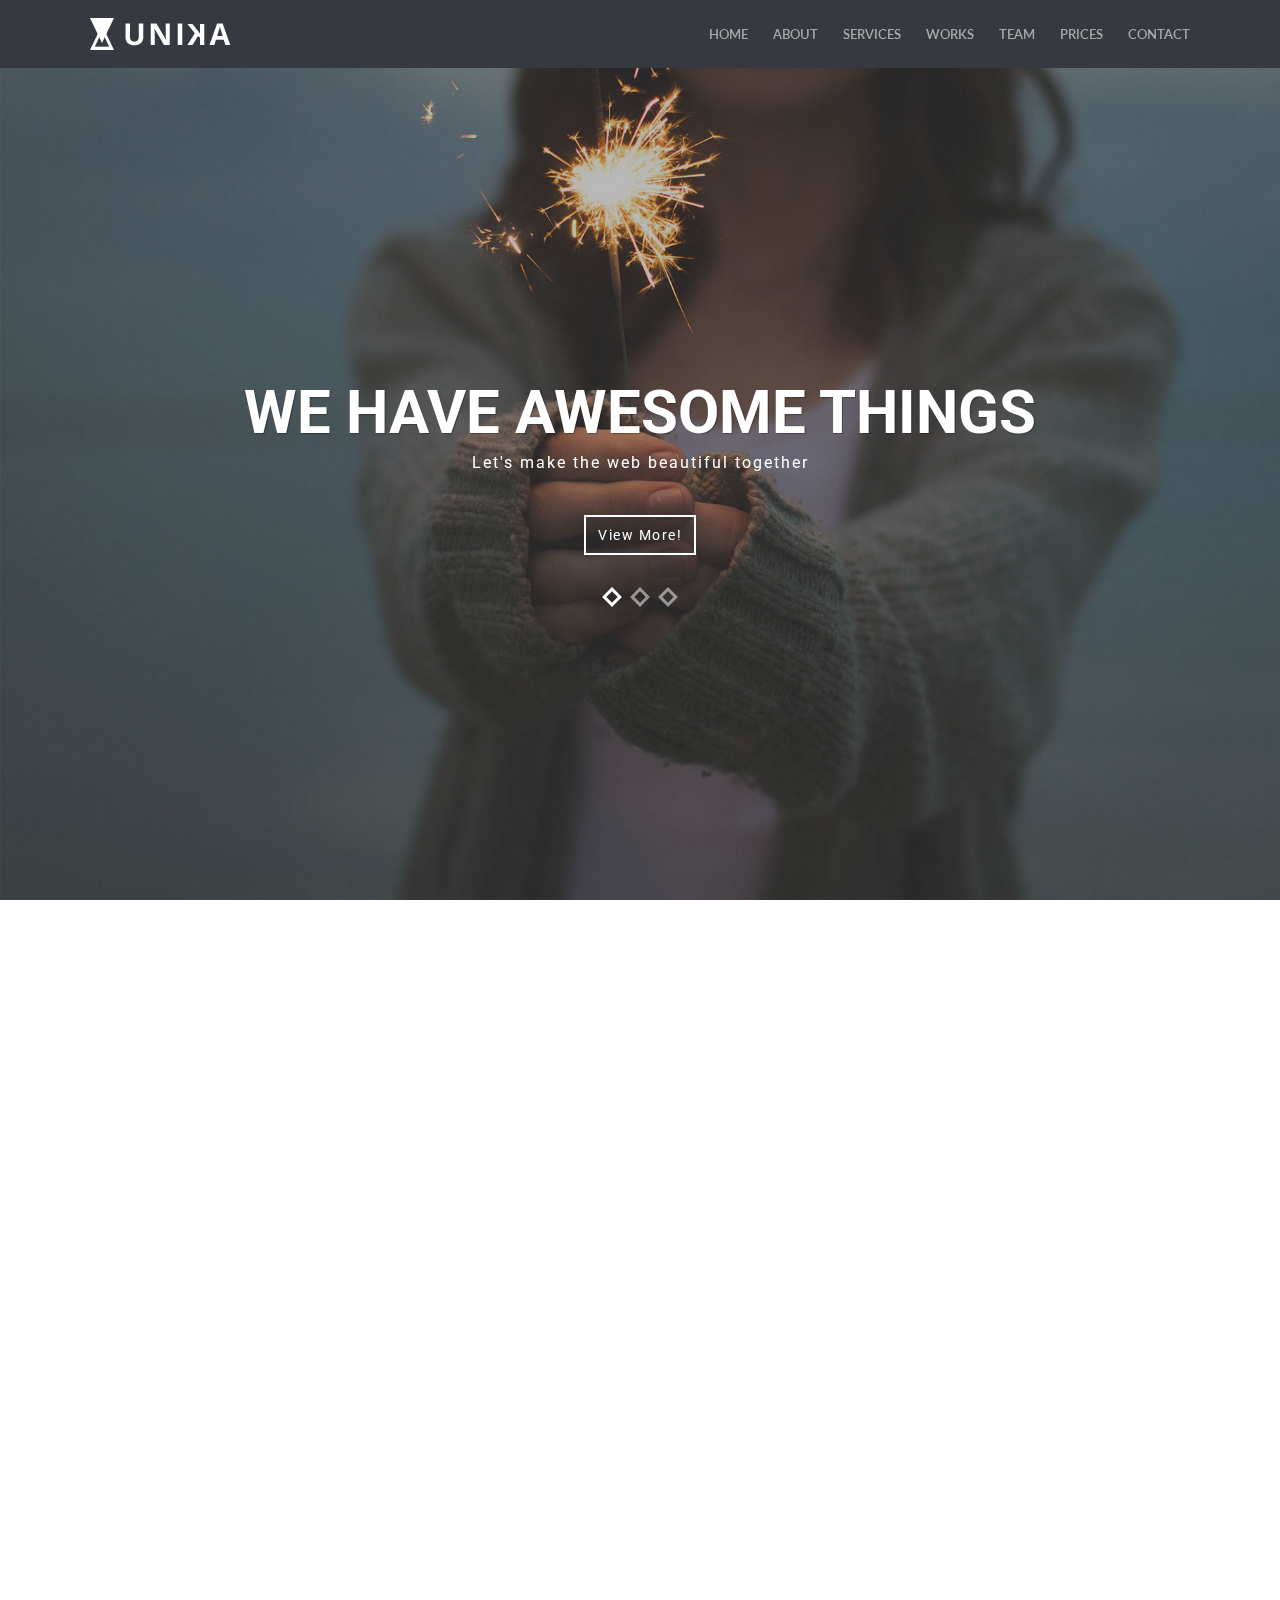
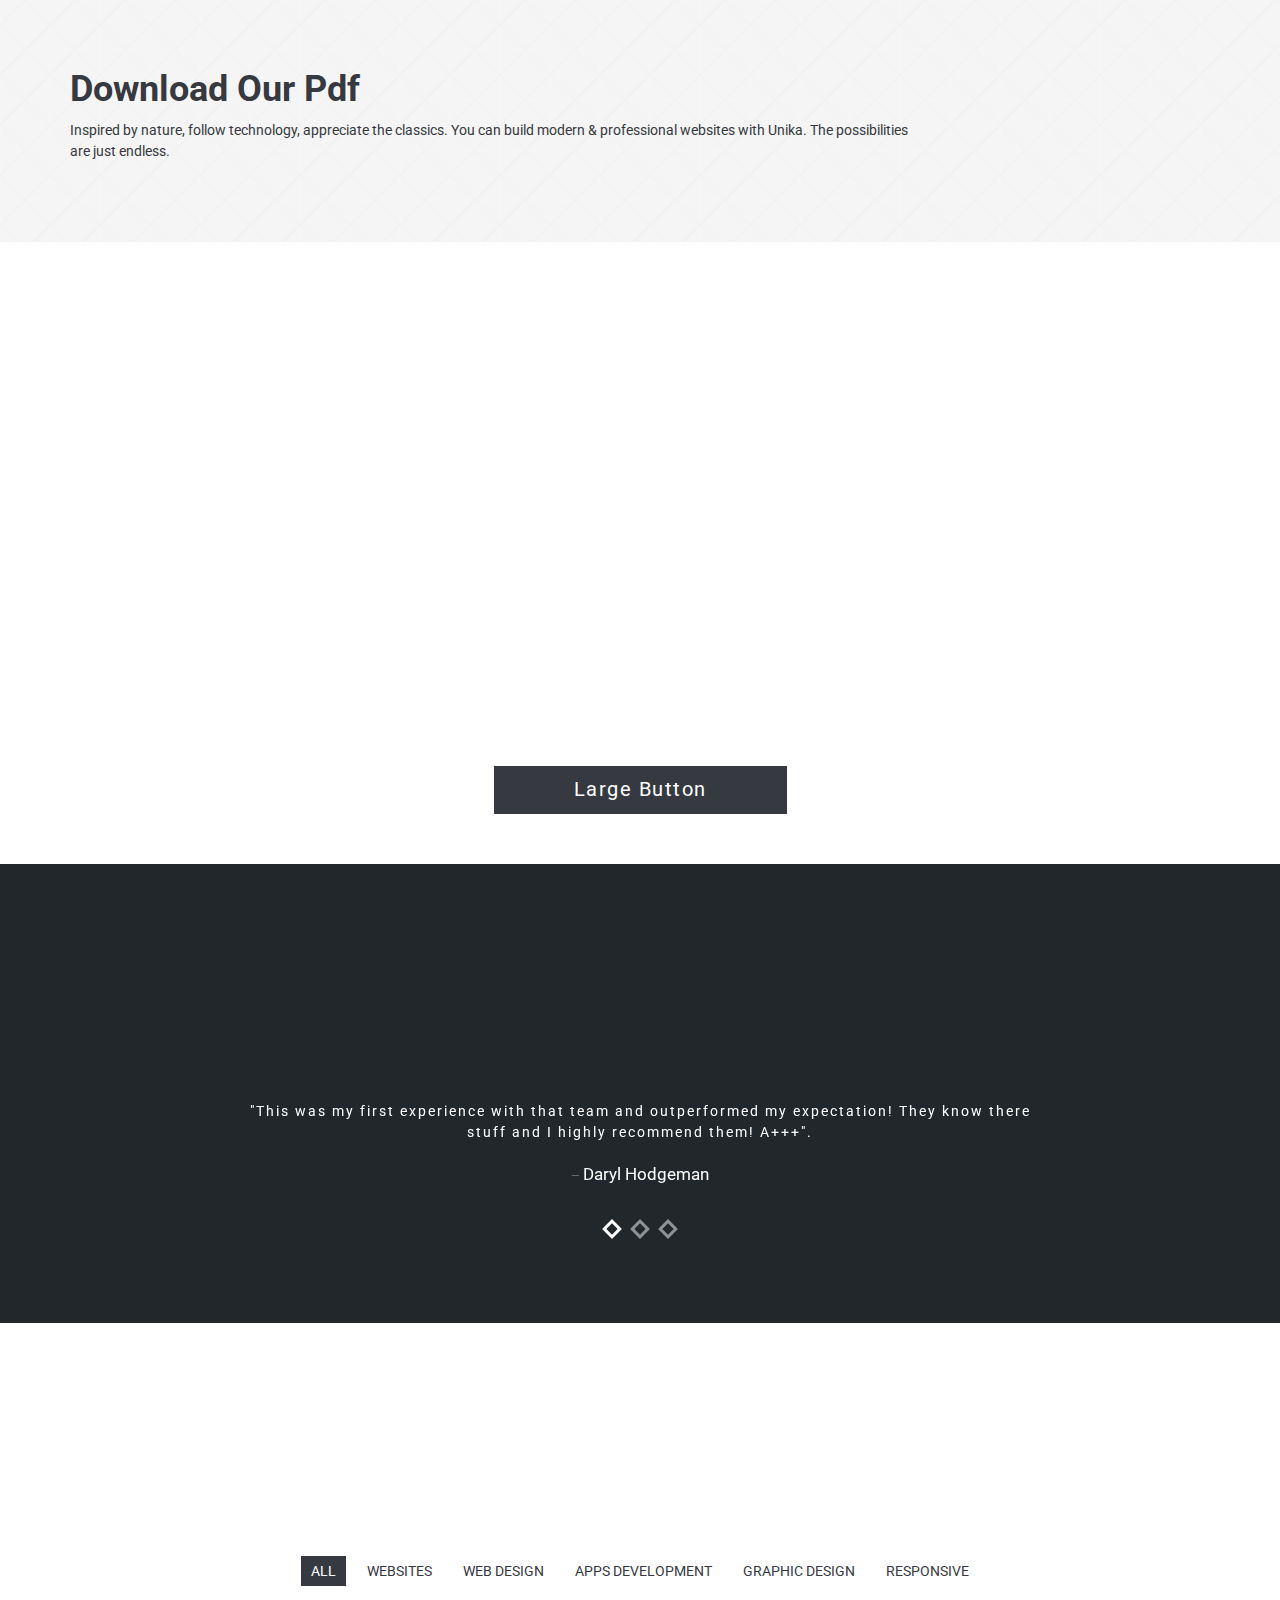
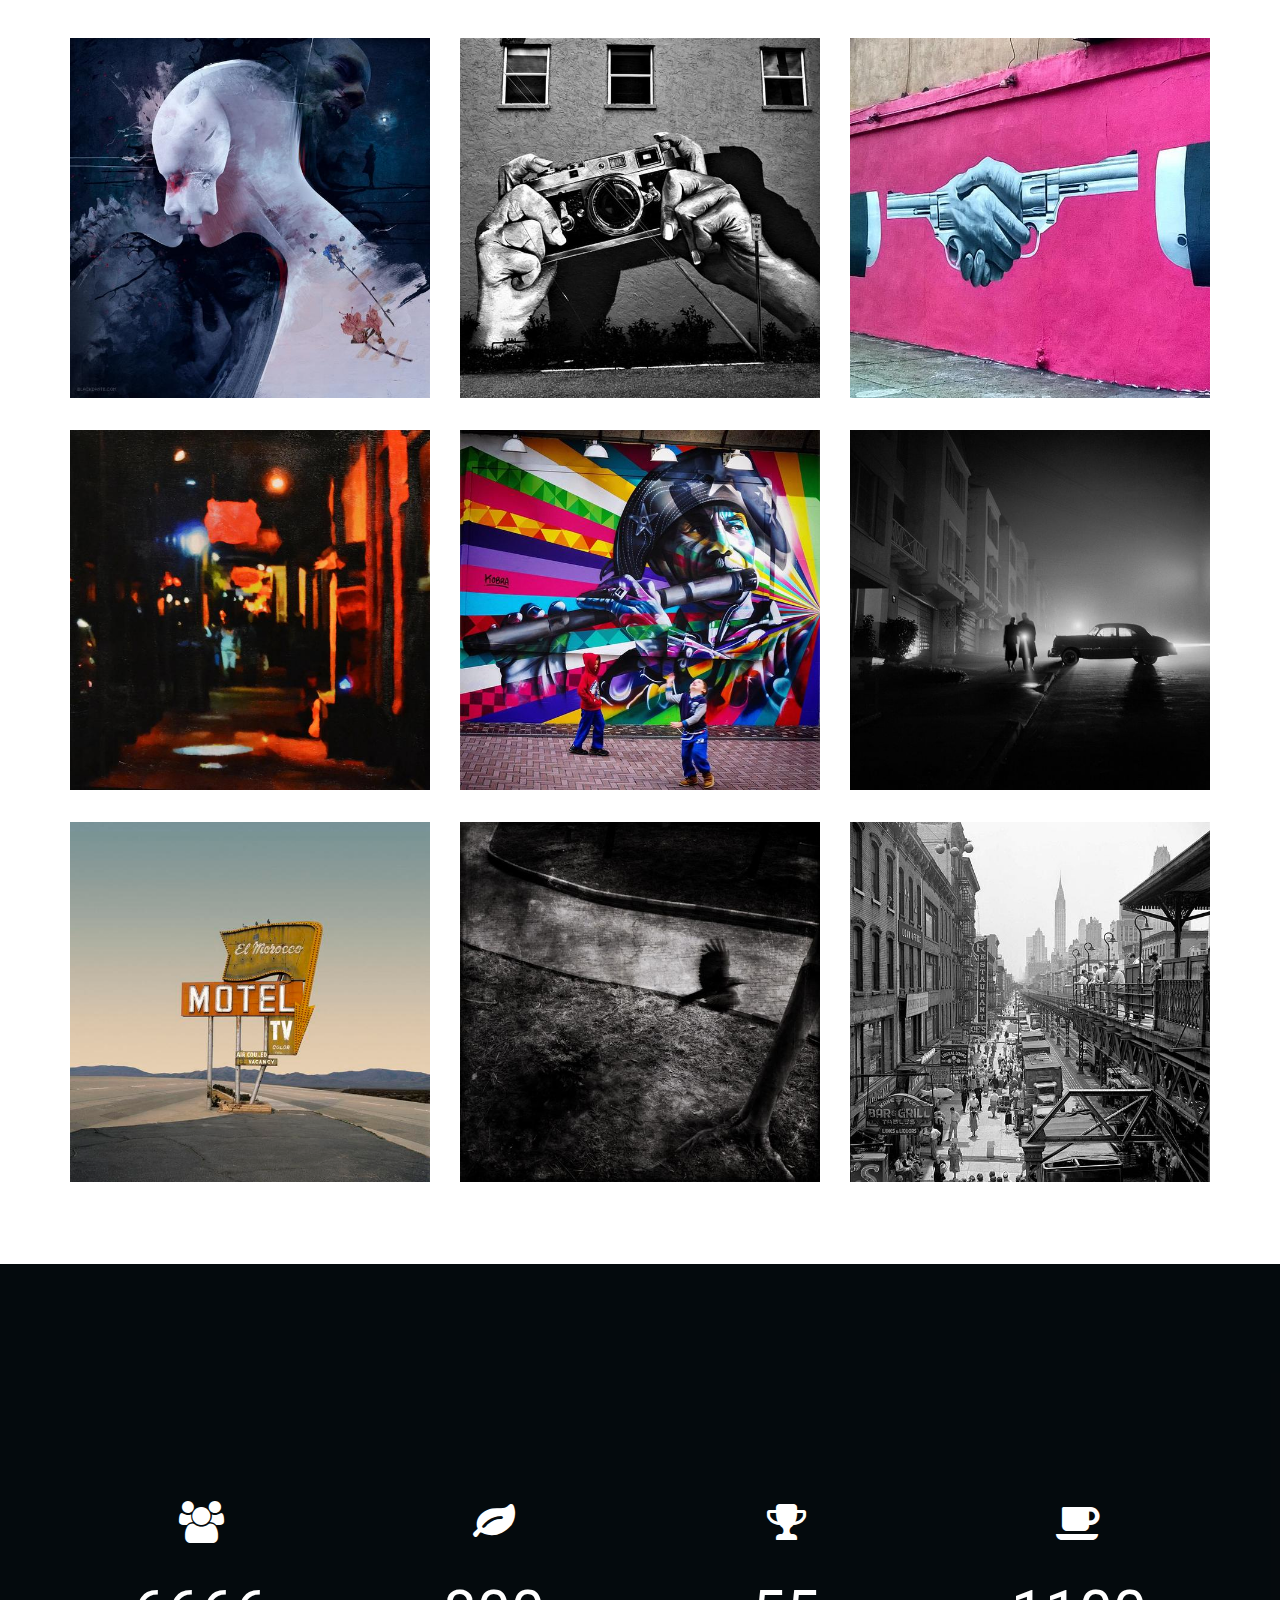
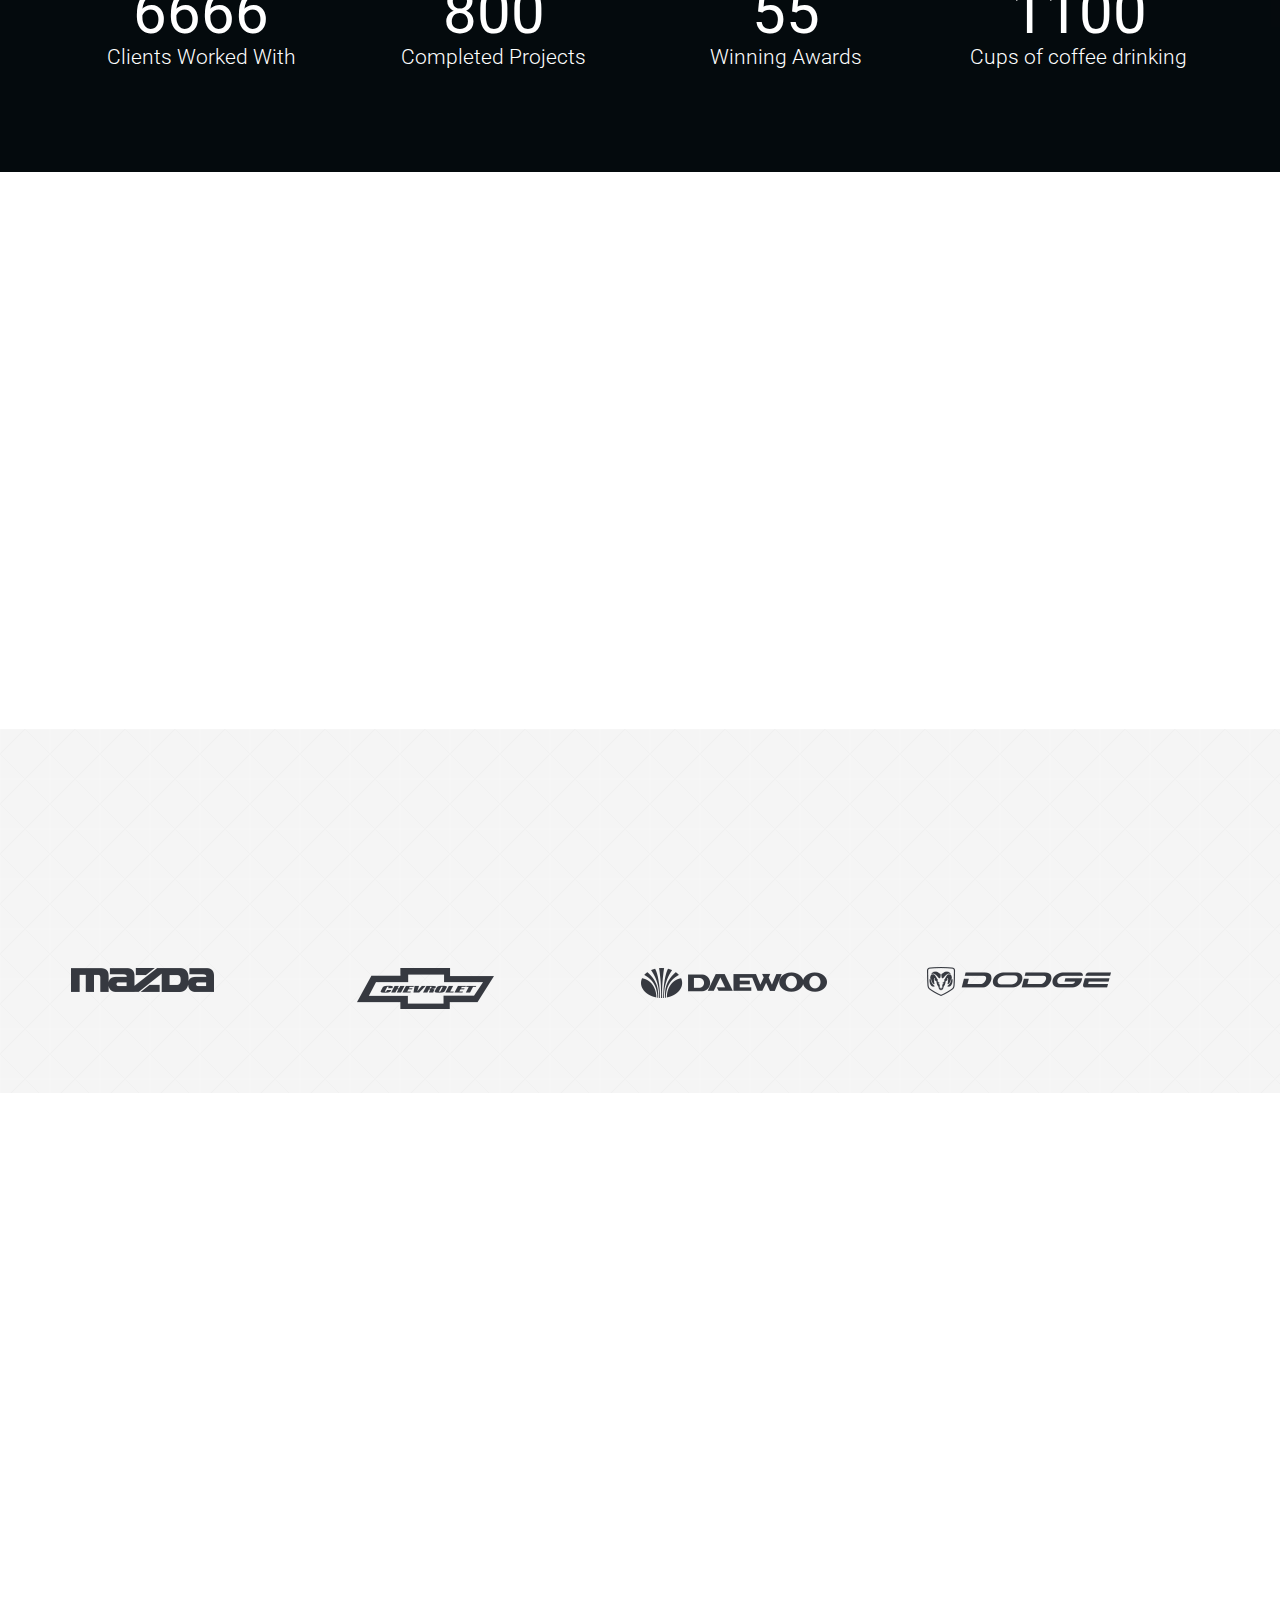
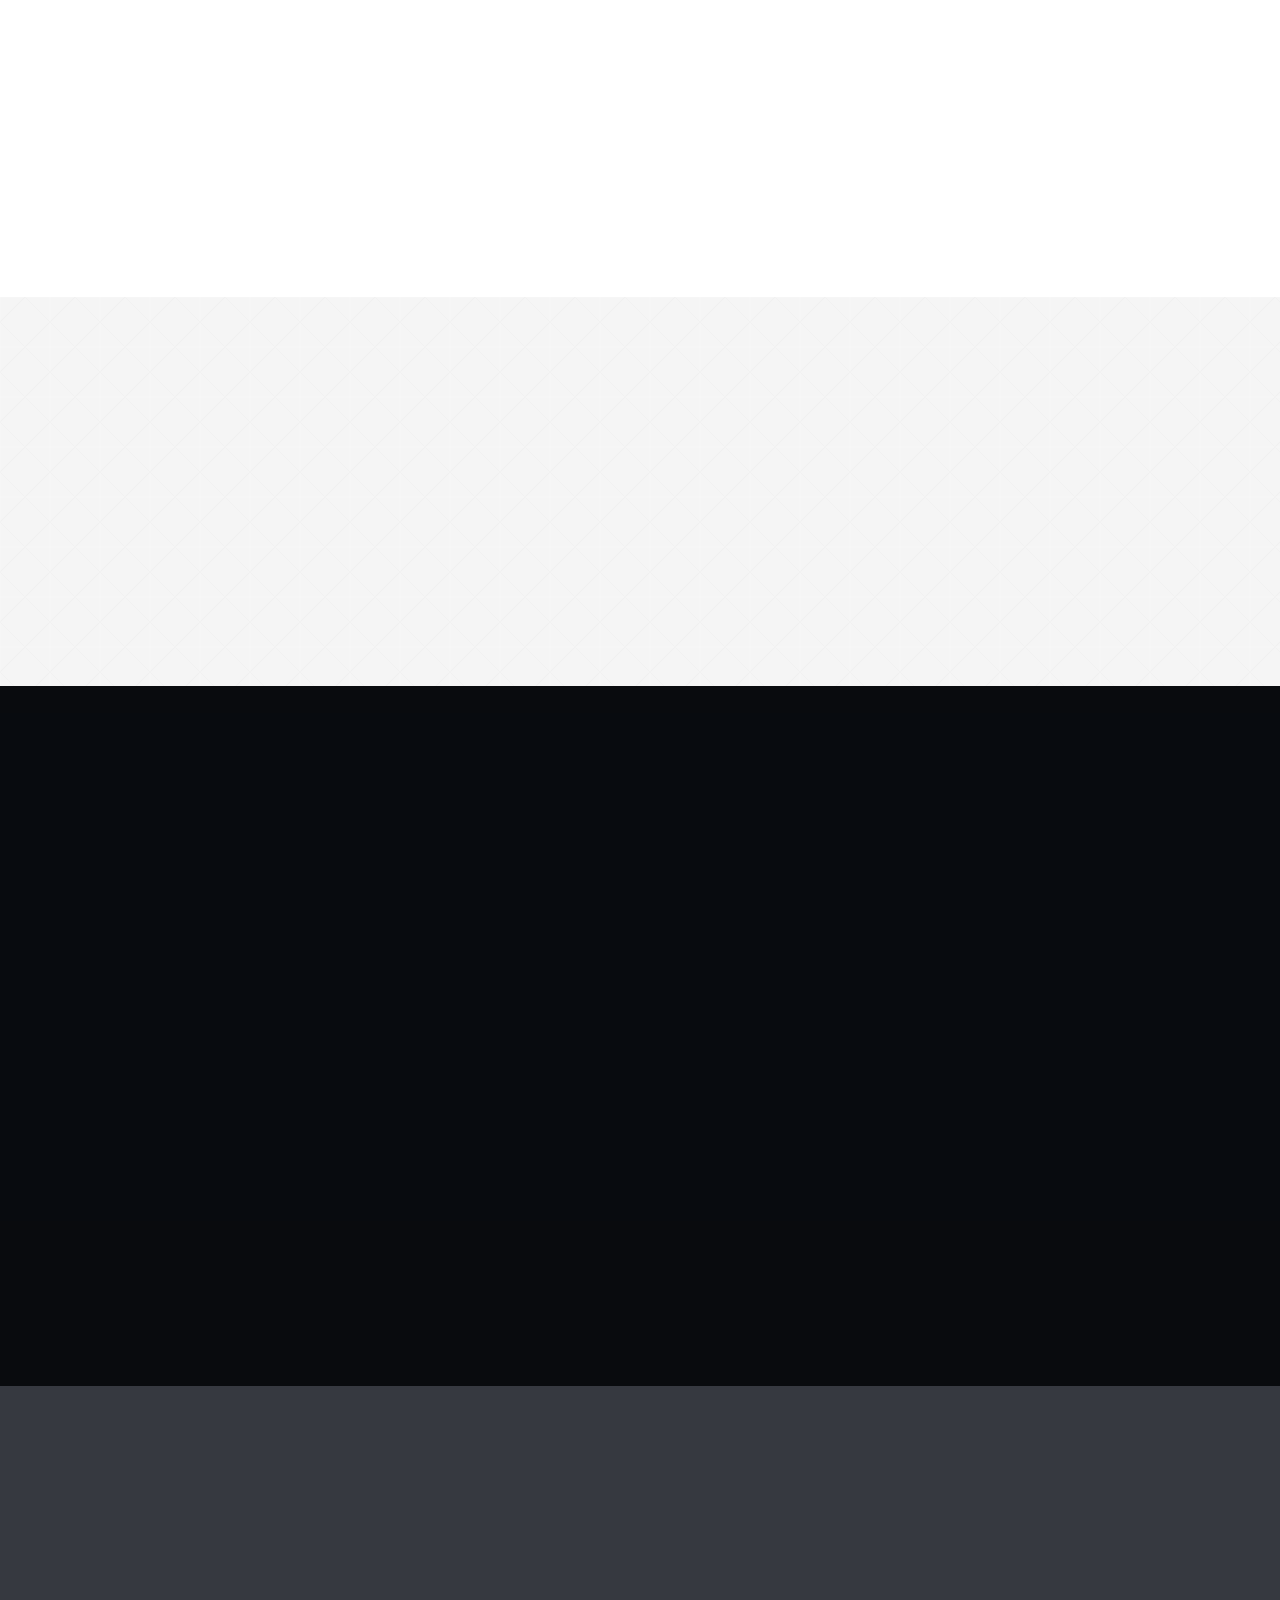
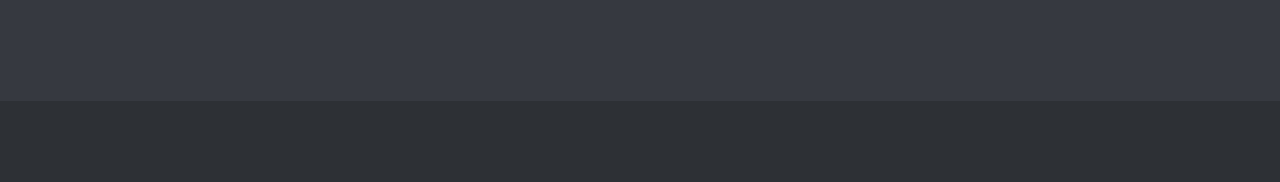
<file: unika-html/unika-html/index.html>
<!doctype html>
<!--
	Template:	 Unika - Responsive One Page HTML5 Template
	Author:		 imransdesign.com
	URL:		 http://imransdesign.com/
    Designed By: https://www.behance.net/poljakova
	Version:	1.0	
-->
<html lang="en-US">
	<head>

		<meta charset="utf-8">
		<meta http-equiv="X-UA-Compatible" content="IE=edge">
		<title>Unika - Responsive One Page HTML5 Template</title>
		<meta name="description" content="Unika - Responsive One Page HTML5 Template">
		<meta name="keywords" content="HTML5, Bootsrtrap, One Page, Responsive, Template, Portfolio" />
		<meta name="author" content="imransdesign.com">

		<!-- Mobile Metas -->
		<meta name="viewport" content="width=device-width, initial-scale=1">
        
        <!-- Google Fonts  -->
		<link href='http://fonts.googleapis.com/css?family=Roboto:400,700,500' rel='stylesheet' type='text/css'> <!-- Body font -->
		<link href='http://fonts.googleapis.com/css?family=Lato:300,400' rel='stylesheet' type='text/css'> <!-- Navbar font -->

		<!-- Libs and Plugins CSS -->
		<link rel="stylesheet" href="inc/bootstrap/css/bootstrap.min.css">
		<link rel="stylesheet" href="inc/animations/css/animate.min.css">
		<link rel="stylesheet" href="inc/font-awesome/css/font-awesome.min.css"> <!-- Font Icons -->
		<link rel="stylesheet" href="inc/owl-carousel/css/owl.carousel.css">
		<link rel="stylesheet" href="inc/owl-carousel/css/owl.theme.css">

		<!-- Theme CSS -->
        <link rel="stylesheet" href="css/reset.css">
		<link rel="stylesheet" href="css/style.css">
		<link rel="stylesheet" href="css/mobile.css">

		<!-- Skin CSS -->
		<link rel="stylesheet" href="css/skin/cool-gray.css">
        <!-- <link rel="stylesheet" href="css/skin/ice-blue.css"> -->
        <!-- <link rel="stylesheet" href="css/skin/summer-orange.css"> -->
        <!-- <link rel="stylesheet" href="css/skin/fresh-lime.css"> -->
        <!-- <link rel="stylesheet" href="css/skin/night-purple.css"> -->

		<!-- HTML5 Shim and Respond.js IE8 support of HTML5 elements and media queries -->
		<!-- WARNING: Respond.js doesn't work if you view the page via file:// -->

		<!--[if lt IE 9]>
			<script src="https://oss.maxcdn.com/html5shiv/3.7.2/html5shiv.min.js"></script>
			<script src="https://oss.maxcdn.com/respond/1.4.2/respond.min.js"></script>
		<![endif]-->

	</head>

    <body data-spy="scroll" data-target="#main-navbar">
        <div class="page-loader"></div>  <!-- Display loading image while page loads -->
    	<div class="body">
        
            <!--========== BEGIN HEADER ==========-->
            <header id="header" class="header-main">

                <!-- Begin Navbar -->
                <nav id="main-navbar" class="navbar navbar-default navbar-fixed-top" role="navigation"> <!-- Classes: navbar-default, navbar-inverse, navbar-fixed-top, navbar-fixed-bottom, navbar-transparent. Note: If you use non-transparent navbar, set "height: 98px;" to #header -->

                  <div class="container">

                    <!-- Brand and toggle get grouped for better mobile display -->
                    <div class="navbar-header">
                      <button type="button" class="navbar-toggle collapsed" data-toggle="collapse" data-target="#bs-example-navbar-collapse-1">
                        <span class="sr-only">Toggle navigation</span>
                        <span class="icon-bar"></span>
                        <span class="icon-bar"></span>
                        <span class="icon-bar"></span>
                      </button>
                      <a class="navbar-brand page-scroll" href="index.html">Unika</a>
                    </div>

                    <!-- Collect the nav links, forms, and other content for toggling -->
                    <div class="collapse navbar-collapse" id="bs-example-navbar-collapse-1">
                        <ul class="nav navbar-nav navbar-right">
                            <li><a class="page-scroll" href="body">Home</a></li>
                            <li><a class="page-scroll" href="#about-section">About</a></li>
                            <li><a class="page-scroll" href="#services-section">Services</a></li>
                            <li><a class="page-scroll" href="#portfolio-section">Works</a></li>
                            <li><a class="page-scroll" href="#team-section">Team</a></li>                            
                            <li><a class="page-scroll" href="#prices-section">Prices</a></li>
                            <li><a class="page-scroll" href="#contact-section">Contact</a></li>
                        </ul>
                    </div><!-- /.navbar-collapse -->
                  </div><!-- /.container -->
                </nav>
                <!-- End Navbar -->

            </header>
            <!-- ========= END HEADER =========-->
            
            
            
            
        	<!-- Begin text carousel intro section -->
			<section id="text-carousel-intro-section" class="parallax" data-stellar-background-ratio="0.5" style="background-image: url(img/slider-bg.jpg);">
				
				<div class="container">
					<div class="caption text-center text-white" data-stellar-ratio="0.7">

						<div id="owl-intro-text" class="owl-carousel">
							<div class="item">
								<h1>We have Awesome things</h1>
								<p>Let's make the web beautiful together</p>
                                <div class="extra-space-l"></div>
								<a class="btn btn-blank" href="https://creativemarket.com/Themetorium" target="_blank" role="button">View More!</a>
							</div>
							<div class="item">
								<h1>Join with us</h1>
								<p>To the greatest Journey</p>
								<div class="extra-space-l"></div>
								<a class="btn btn-blank" href="https://creativemarket.com/Themetorium" target="_blank" role="button">View More!</a>
							</div>
							<div class="item">
								<h1>I'm Unika</h1>
								<p>One Page Responsive Theme</p>
								<div class="extra-space-l"></div>
								<a class="btn btn-blank" href="https://creativemarket.com/Themetorium" target="_blank" role="button">View More!</a>
							</div>
						</div>

					</div> <!-- /.caption -->
				</div> <!-- /.container -->

			</section>
			<!-- End text carousel intro section -->
                
                
                
                
            <!-- Begin about section -->
			<section id="about-section" class="page bg-style1">
                <!-- Begin page header-->
                <div class="page-header-wrapper">
                    <div class="container">
                        <div class="page-header text-center wow fadeInUp" data-wow-delay="0.3s">
                            <h2>About</h2>
                            <div class="devider"></div>
                            <p class="subtitle">little information</p>
                        </div>
                    </div>
                </div>
                <!-- End page header-->

                <!-- Begin rotate box-1 -->
                <div class="rotate-box-1-wrapper">
                    <div class="container">
                        <div class="row">
                            <div class="col-md-3 col-sm-6">
                                <a href="#" class="rotate-box-1 square-icon wow zoomIn" data-wow-delay="0">
                                    <span class="rotate-box-icon"><i class="fa fa-users"></i></span>
                                    <div class="rotate-box-info">
                                        <h4>Who We Are?</h4>
                                        <p>Lorem ipsum dolor sit amet set, consectetur utes anet adipisicing elit, sed do eiusmod tempor incidist.</p>
                                    </div>
                                </a>
                            </div>

                            <div class="col-md-3 col-sm-6">
                                <a href="#" class="rotate-box-1 square-icon wow zoomIn" data-wow-delay="0.2s">
                                    <span class="rotate-box-icon"><i class="fa fa-diamond"></i></span>
                                    <div class="rotate-box-info">
                                        <h4>What We Do?</h4>
                                        <p>Lorem ipsum dolor sit amet set, consectetur utes anet adipisicing elit, sed do eiusmod tempor incidist.</p>
                                    </div>
                                </a>
                            </div>

                            <div class="col-md-3 col-sm-6">
                                <a href="#" class="rotate-box-1 square-icon wow zoomIn" data-wow-delay="0.4s">
                                    <span class="rotate-box-icon"><i class="fa fa-heart"></i></span>
                                    <div class="rotate-box-info">
                                        <h4>Why We Do It?</h4>
                                        <p>Lorem ipsum dolor sit amet set, consectetur utes anet adipisicing elit, sed do eiusmod tempor incidist.</p>
                                    </div>
                                </a>
                            </div>
                            
                            <div class="col-md-3 col-sm-6">
                                <a href="#" class="rotate-box-1 square-icon wow zoomIn" data-wow-delay="0.6s">
                                    <span class="rotate-box-icon"><i class="fa fa-clock-o"></i></span>
                                    <div class="rotate-box-info">
                                        <h4>Since When?</h4>
                                        <p>Lorem ipsum dolor sit amet set, consectetur utes anet adipisicing elit, sed do eiusmod tempor incidist.</p>
                                    </div>
                                </a>
                            </div>
                            
                        </div> <!-- /.row -->
                    </div> <!-- /.container -->
                </div>
                <!-- End rotate box-1 -->
                
                <div class="extra-space-l"></div>
                
                <!-- Begin page header--> 
                <div class="page-header-wrapper">
                    <div class="container">
                        <div class="page-header text-center wow fadeInUp" data-wow-delay="0.3s">
                            <h4>Our Skills</h4>
                        </div>
                    </div>
                </div>
                <!-- End page header-->
                
                <!-- Begin Our Skills -->
                <div class="our-skills">
                	<div class="container">
                    	<div class="row">
                        
                        	<div class="col-sm-6">
                                <div class="skill-bar wow slideInLeft" data-wow-delay="0.2s">
                                    <div class="progress-lebel">
                                        <h6>Photoshop & Illustrator</h6>
                                    </div>
                                    <div class="progress">
                                      <div class="progress-bar" role="progressbar" aria-valuenow="75" aria-valuemin="0" aria-valuemax="100" style="width: 75%;">
                                      </div>
                                    </div>
                                </div>
                            </div>
                            
                            <div class="col-sm-6">
                                <div class="skill-bar wow slideInRight" data-wow-delay="0.2s">
                                    <div class="progress-lebel">
                                        <h6>WordPress</h6>
                                    </div>
                                    <div class="progress">
                                      <div class="progress-bar" role="progressbar" aria-valuenow="85" aria-valuemin="0" aria-valuemax="100" style="width: 85%;">
                                      </div>
                                    </div>
                                </div>
                            </div>
                            
                            <div class="col-sm-6">
                                <div class="skill-bar wow slideInLeft" data-wow-delay="0.4s">
                                    <div class="progress-lebel">
                                        <h6>Html & Css</h6>
                                    </div>
                                    <div class="progress">
                                      <div class="progress-bar" role="progressbar" aria-valuenow="95" aria-valuemin="0" aria-valuemax="100" style="width: 95%;">
                                      </div>
                                    </div>
                                </div>
                            </div>
                            
                            <div class="col-sm-6">
                                <div class="skill-bar wow slideInRight" data-wow-delay="0.4s">
                                    <div class="progress-lebel">
                                        <h6>Javascript</h6>
                                    </div>
                                    <div class="progress">
                                      <div class="progress-bar" role="progressbar" aria-valuenow="70" aria-valuemin="0" aria-valuemax="100" style="width: 70%;">
                                      </div>
                                    </div>
                                </div>
                            </div>
                            
                        </div> <!-- /.row -->
                    </div> <!-- /.container -->
                </div>
                <!-- End Our Skill -->
          </section>
          <!-- End about section -->

              
              
              
          <!-- Begin cta -->
          <section id="cta-section">
          	<div class="cta">
            	<div class="container">
                	<div class="row">
                    
                    	<div class="col-md-9">
                        	<h1>Download Our Pdf</h1>
                            <p>Inspired by nature, follow technology, appreciate the classics. You can build modern & professional websites with Unika. The possibilities are just endless.</p>
                        </div>
                        
                        <div class="col-md-3">
                        	<div class="cta-btn wow bounceInRight" data-wow-delay="0.4s">
                        <a class="btn btn-default btn-lg" href="http://www.imransdesign.com/" target="_blank" role="button">Download</a>
                        	</div>
                        </div>
                        
                    </div> <!-- /.row -->
                </div> <!-- /.container -->
            </div>
          </section>
          <!-- End cta -->

              
              
              
            <!-- Begin Services -->
            <section id="services-section" class="page text-center">
                <!-- Begin page header-->
                <div class="page-header-wrapper">
                    <div class="container">
                        <div class="page-header text-center wow fadeInDown" data-wow-delay="0.4s">
                            <h2>Services</h2>
                            <div class="devider"></div>
                            <p class="subtitle">what we really know how</p>
                        </div>
                    </div>
                </div>
                <!-- End page header-->
            
                <!-- Begin roatet box-2 -->
                <div class="rotate-box-2-wrapper">
                    <div class="container">
                        <div class="row">
                            <div class="col-md-3 col-sm-6">
                                <a href="#" class="rotate-box-2 square-icon text-center wow zoomIn" data-wow-delay="0">
                                    <span class="rotate-box-icon"><i class="fa fa-mobile"></i></span>
                                    <div class="rotate-box-info">
                                        <h4>App Development</h4>
                                        <p>Lorem ipsum dolor sit amet set, consectetur utes anet adipisicing elit, sed do eiusmod tempor incidist.</p>
                                    </div>
                                </a>
                            </div>
            
                            <div class="col-md-3 col-sm-6">
                                <a href="#" class="rotate-box-2 square-icon text-center wow zoomIn" data-wow-delay="0.2s">
                                    <span class="rotate-box-icon"><i class="fa fa-pie-chart"></i></span>
                                    <div class="rotate-box-info">
                                        <h4>Ui Design</h4>
                                        <p>Lorem ipsum dolor sit amet set, consectetur utes anet adipisicing elit, sed do eiusmod tempor incidist.</p>
                                    </div>
                                </a>
                            </div>
            
                            <div class="col-md-3 col-sm-6">
                                <a href="#" class="rotate-box-2 square-icon text-center wow zoomIn" data-wow-delay="0.4s">
                                    <span class="rotate-box-icon"><i class="fa fa-cloud"></i></span>
                                    <div class="rotate-box-info">
                                        <h4>Cloud Hosting</h4>
                                        <p>Lorem ipsum dolor sit amet set, consectetur utes anet adipisicing elit, sed do eiusmod tempor incidist.</p>
                                    </div>
                                </a>
                            </div>
                            
                            <div class="col-md-3 col-sm-6">
                                <a href="#" class="rotate-box-2 square-icon text-center wow zoomIn" data-wow-delay="0.6s">
                                    <span class="rotate-box-icon"><i class="fa fa-pencil"></i></span>
                                    <div class="rotate-box-info">
                                        <h4>Coding Pen</h4>
                                        <p>Lorem ipsum dolor sit amet set, consectetur utes anet adipisicing elit, sed do eiusmod tempor incidist.</p>
                                    </div>
                                </a>
                            </div>
                            
                        </div> <!-- /.row -->
                    </div> <!-- /.container -->
                    
                    <div class="container">
                        <!-- Cta Button -->
                        <div class="extra-space-l"></div>
                        <div class="text-center">
                    		<a class="btn btn-default btn-lg-xl" href="http://www.imransdesign.com/" target="_blank" role="button">Large Button</a>
                        </div>
                    </div> <!-- /.container -->                       
                </div>
                <!-- End rotate-box-2 -->
            </section>
            <!-- End Services -->
              
              
              
              
            <!-- Begin testimonials -->
            <section id="testimonial-section">
                <div id="testimonial-trigger" class="testimonial text-white parallax" data-stellar-background-ratio="0.5" style="background-image: url(img/testimonial-bg.jpg);">
                    <div class="cover"></div>
                    <!-- Begin page header-->
                    <div class="page-header-wrapper">
                        <div class="container">
                            <div class="page-header text-center wow fadeInDown" data-wow-delay="0.4s">
                                <h2>Reviews</h2>
                                <div class="devider"></div>
                                <p class="subtitle">What people say about us</p>
                            </div>
                        </div>
                    </div>
                    <!-- End page header-->
                    <div class="container">
                        <div class="testimonial-inner center-block text-center">
                            <div id="owl-testimonial" class="owl-carousel">
                                <div class="item">
                                    <blockquote>
                                        <p>"This was my first experience with that team and outperformed my expectation! They know there stuff and I highly recommend them! A+++".</p>
                                        <footer><cite title="Source Title">Daryl Hodgeman</cite></footer>
                                    </blockquote>
                                </div>
                                <div class="item">
                                    <blockquote>
                                        <p>"Lorem ipsum dolor sit amet, consectetur adipisicing elit, sed do eiusmod
                                        tempor incididunt ut labore et dolore magna aliqua."</p>
                                        <footer><cite title="Source Title">John Doe</cite></footer>
                                    </blockquote>
                                </div>
                                <div class="item">
                                    <blockquote>
                                        <p>"Quis nostrud exercitation ullamco laboris nisi ut aliquip ex ea commodo
                                        consequat. Duis aute irure dolor in reprehenderit in voluptate velit esse
                                        cillum dolore eu fugiat nulla pariatur. Excepteur sint occaecat cupidatat non
                                        proident, sunt in culpa qui officia deserunt mollit".</p>
                                        <footer><cite title="Source Title">John Doe</cite></footer>
                                    </blockquote>
                                </div>
                            </div>
                        </div>
                    </div>
                </div>
            </section>
            <!-- End testimonials -->
                

                
                
            <!-- Begin Portfolio -->
            <section id="portfolio-section" class="page bg-style1">
            	<div class="container">
                    <div class="row">
                        <div class="col-md-12">
                            <div class="portfolio">
                                <!-- Begin page header-->
                                <div class="page-header-wrapper">
                                    <div class="container">
                                        <div class="page-header text-center wow fadeInDown" data-wow-delay="0.4s">
                                            <h2>Our Works</h2>
                                            <div class="devider"></div>
                                            <p class="subtitle">What we are proud of</p>
                                        </div>
                                    </div>
                                </div>
                                <!-- End page header-->
                                <div class="portfoloi_content_area" >
                                    <div class="portfolio_menu" id="filters">
                                        <ul>
                                            <li class="active_prot_menu"><a href="#porfolio_menu" data-filter="*">all</a></li>
                                            <li><a href="#porfolio_menu" data-filter=".websites">websites</a></li>
                                            <li><a href="#porfolio_menu" data-filter=".webDesign" >web design</a></li>
                                            <li><a href="#porfolio_menu" data-filter=".appsDevelopment">apps development</a></li>
                                            <li><a href="#porfolio_menu" data-filter=".GraphicDesign">graphic design</a></li>
                                            <li><a href="#porfolio_menu" data-filter=".responsive">responsive</a></li>
                                        </ul>
                                    </div>
                                    <div class="portfolio_content">
                                        <div class="row"  id="portfolio">
                                            <div class="col-xs-12 col-sm-4 appsDevelopment">
                                                <div class="portfolio_single_content">
                                                    <img src="img/portfolio/p1.jpg" alt="title"/>
                                                    <div>
                                                        <a href="#">Skull Awesome</a>
                                                        <span>Subtitle</span>
                                                    </div>
                                                </div>
                                            </div>
                                            <div class="col-xs-12 col-sm-4 GraphicDesign">
                                                <div class="portfolio_single_content">
                                                    <img src="img/portfolio/p2.jpg" alt="title"/>
                                                    <div>
                                                        <a href="#">Photo Frame</a>
                                                        <span>Subtitle</span>
                                                    </div>
                                                </div>
                                            </div>
                                            <div class="col-xs-12 col-sm-4 responsive">
                                                <div class="portfolio_single_content">
                                                    <img src="img/portfolio/p3.jpg" alt="title"/>
                                                    <div>
                                                        <a href="#">Hand Shots</a>
                                                        <span>Subtitle</span>
                                                    </div>
                                                </div>
                                            </div>
                                            <div class="col-xs-12 col-sm-4 webDesign websites">
                                                <div class="portfolio_single_content">
                                                    <img src="img/portfolio/p4.jpg" alt="title"/>
                                                    <div>
                                                        <a href="#">Night Abstract</a>
                                                        <span>Subtitle</span>
                                                    </div>
                                                </div>
                                            </div>
                                            <div class="col-xs-12 col-sm-4 appsDevelopment websites">
                                                <div class="portfolio_single_content">
                                                    <img src="img//portfolio/p5.jpg" alt="title"/>
                                                    <div>
                                                        <a href="#">Joy of Independence</a>
                                                        <span>Subtitle</span>
                                                    </div>
                                                </div>
                                            </div>
                                            <div class="col-xs-12 col-sm-4 GraphicDesign">
                                                <div class="portfolio_single_content">
                                                    <img src="img/portfolio/p6.jpg" alt="title"/>
                                                    <div>
                                                        <a href="#">Night Crawlers</a>
                                                        <span>Subtitle</span>
                                                    </div>
                                                </div>
                                            </div>
                                            <div class="col-xs-12 col-sm-4 responsive">
                                                <div class="portfolio_single_content">
                                                    <img src="img/portfolio/p7.jpg" alt="title"/>
                                                    <div>
                                                        <a href="#">Last Motel</a>
                                                        <span>Subtitle</span>
                                                    </div>
                                                </div>
                                            </div>
                                            <div class="col-xs-12 col-sm-4 GraphicDesign">
                                                <div class="portfolio_single_content">
                                                    <img src="img/portfolio/p8.jpg" alt="title"/>
                                                    <div>
                                                        <a href="#">Dirk Road</a>
                                                        <span>Subtitle</span>
                                                    </div>
                                                </div>
                                            </div>
                                            <div class="col-xs-12 col-sm-4 websites">
                                                <div class="portfolio_single_content">
                                                    <img src="img/portfolio/p9.jpg" alt="title"/>
                                                    <div>
                                                        <a href="#">Old is Gold</a>
                                                        <span>Subtitle</span>
                                                    </div>
                                                </div>
                                            </div>
                                        </div>
                                    </div>
                                </div>
                            
                            </div>
                        </div>
                    </div>
                </div>
            </section>
            <!-- End portfolio -->
            
                
                
                
            <!-- Begin counter up -->
            <section id="counter-section">                					
				<div id="counter-up-trigger" class="counter-up text-white parallax" data-stellar-background-ratio="0.5" style="background-image: url(img/counter-bg.jpg);">
					<div class="cover"></div>
                    <!-- Begin page header-->
                    <div class="page-header-wrapper">
                        <div class="container">
                            <div class="page-header text-center wow fadeInDown" data-wow-delay="0.4s">
                                <h2>Some Fun Facts</h2>
                                <div class="devider"></div>
                                <p class="subtitle">Before anyone is not told</p>
                            </div>
                        </div>
                    </div>
                    <!-- End page header-->
					<div class="container">

						<div class="row">

							<div class="fact text-center col-md-3 col-sm-6">
								<div class="fact-inner">
									<i class="fa fa-users fa-3x"></i>
                                    <div class="extra-space-l"></div>
									<span class="counter">6666</span>
									<p class="lead">Clients Worked With</p>
								</div>
							</div>

							<div class="fact text-center col-md-3 col-sm-6">
								<div class="fact-inner">
									<i class="fa fa-leaf fa-3x"></i>
                                    <div class="extra-space-l"></div>
									<span class="counter">800</span>
									<p class="lead">Completed Projects</p>
								</div>
							</div>

							<div class="fact text-center col-md-3 col-sm-6">
								<div class="fact-inner">
									<i class="fa fa-trophy fa-3x"></i>
                                    <div class="extra-space-l"></div>
									<span class="counter">55</span>
									<p class="lead">Winning Awards</p>
								</div>
							</div>

							<div class="fact last text-center col-md-3 col-sm-6">
								<div class="fact-inner">
									<i class="fa fa-coffee fa-3x"></i>
                                    <div class="extra-space-l"></div>
									<span class="counter">1100</span>
									<p class="lead">Cups of coffee drinking</p>
								</div>
							</div>

						</div> <!-- /.row -->
					</div> <!-- /.container -->
				</div>
            </section>
			<!-- End counter up -->
                
                
                
                
            <!-- Begin team-->
            <section id="team-section" class="page">
                <!-- Begin page header-->
                <div class="page-header-wrapper">
                    <div class="container">
                        <div class="page-header text-center wow fadeInDown" data-wow-delay="0.4s">
                            <h2>Our Team</h2>
                            <div class="devider"></div>
                            <p class="subtitle">Meat our experts</p>
                        </div>
                    </div>
                </div>
                <!-- End page header-->
                <div class="container">
                    <div class="row">
                        <div class="team-items">
                            <div class="col-md-2">
                                <div class="team-container wow bounceIn" data-wow-delay="0.2s">
                                    <div class="team-item">
                                        <div class="team-triangle">
                                            <div class="content">
                                                <img src="img/team/1.jpg" alt="title"/>
                                                <div class="team-hover text-center">
                                                    <i class="fa fa-male"></i>
                                                    <p>John Doe</p>
                                                </div>
                                            </div>
                                        </div>
                                    </div>
                                </div>
                            </div>
                            <div class="col-md-2">
                                <div class="team-container wow bounceIn" data-wow-delay="0.3s">
                                    <div class="team-item">
                                        <div class="team-triangle">
                                            <div class="content">
                                                <img src="img/team/1.jpg" alt="title"/>
                                                <div class="team-hover text-center">
                                                    <i class="fa fa-female"></i>
                                                    <p>Jane Doe</p>
                                                </div>
                                            </div>
                                        </div>
                                    </div>
                                </div>
                            </div>
                            <div class="col-md-2">
                                <div class="team-container wow bounceIn" data-wow-delay="0.4s">
                                    <div class="team-item">
                                        <div class="team-triangle">
                                            <div class="content">
                                                <img src="img/team/1.jpg" alt="title"/>
                                                <div class="team-hover text-center">
                                                    <i class="fa fa-male"></i>
                                                    <p>John Doe</p>
                                                </div>
                                            </div>  
                                        </div>
                                    </div>
                                </div>
                            </div>
    
                            <div class="col-md-2">
                                <div class="team-container wow bounceIn" data-wow-delay="0.5s">
                                    <div class="team-item">
                                        <div class="team-triangle">
                                            <div class="content">
                                                <img src="img/team/1.jpg" alt="title"/>
                                                <div class="team-hover text-center">
                                                    <i class="fa fa-male"></i>
                                                    <p>John Doe</p>
                                                </div>
                                            </div>
                                        </div>
                                    </div>
                                </div>
                            </div>
                            <div class="col-md-2">
                                <div class="team-container wow bounceIn" data-wow-delay="0.6s">
                                    <div class="team-item">
                                        <div class="team-triangle">
                                            <div class="content">
                                                <img src="img/team/1.jpg" alt="title"/>
                                                <div class="team-hover text-center">
                                                    <i class="fa fa-male"></i>
                                                    <p>John Doe</p>
                                                </div>
                                            </div>
                                        </div>
                                    </div>
                                </div>
                            </div>
                            <div class="col-md-2">
                                <div class="team-container wow bounceIn" data-wow-delay="0.7s">
                                    <div class="team-item">
                                        <div class="team-triangle">
                                            <div class="content">
                                                <img src="img/team/1.jpg" alt="title"/>
                                                <div class="team-hover text-center">
                                                    <i class="fa fa-male"></i>
                                                    <p>John Doe</p>
                                                </div>
                                            </div>  
                                        </div>
                                    </div>
                                </div>
                            </div>
                            <div class="col-md-2">
                                <div class="team-container wow bounceIn" data-wow-delay="0.8s">
                                    <div class="team-item">
                                        <div class="team-triangle">
                                            <div class="content">
                                                <img src="img/team/1.jpg" alt="title"/>
                                                <div class="team-hover text-center">
                                                    <i class="fa fa-female"></i>
                                                    <p>Jane Doe</p>
                                                </div>
                                            </div>
                                        </div>
                                    </div>
                                </div>
                            </div>
                            <div class="clearfix"></div>
                        </div>  
                    </div>
                </div>

            </section>
            <!-- End team-->
                
                
                
                
            <!-- Begin partners -->
            <section id="partners-section">
                <!-- Begin page header-->
                <div class="page-header-wrapper">
                    <div class="container">
                        <div class="page-header text-center wow fadeInDown" data-wow-delay="0.4s">
                            <h2>Our Partners</h2>
                            <div class="devider"></div>
                            <p class="subtitle">Those who trust us</p>
                        </div>
                    </div>
                </div>
                <!-- End page header-->
                <div class="container">
                    <div id="owl-partners" class="owl-carousel">
                        <img src="img/partners/1.png" alt="img">
                        <img src="img/partners/2.png" alt="img">
                        <img src="img/partners/3.png" alt="img">
                        <img src="img/partners/4.png" alt="img">
                        <img src="img/partners/5.png" alt="img">
                        <img src="img/partners/6.png" alt="img">
                        <img src="img/partners/7.png" alt="img">
                    </div>
                </div>
            </section>
            <!-- End partners -->
                
                
                
                
            <!-- Begin prices section -->
			<section id="prices-section" class="page">

                <!-- Begin page header-->
                <div class="page-header-wrapper">
                    <div class="container">
                        <div class="page-header text-center wow fadeInDown" data-wow-delay="0.4s">
                            <h2>Prices</h2>
                            <div class="devider"></div>
                            <p class="subtitle">That how much</p>
                        </div>
                    </div>
                </div>
                <!-- End page header-->

				<div class="extra-space-l"></div>

				<!-- Begin prices -->
				<div class="prices">
					<div class="container">
						<div class="row">
							
							<div class="price-box col-sm-6 col-md-3 wow flipInY" data-wow-delay="0.3s">
								<div class="panel panel-default">
									<div class="panel-heading text-center">
										<i class="fa fa-plug fa-2x"></i>
										<h3>Basic</h3>
									</div>
									<div class="panel-body text-center">
										<p class="lead"><strong>$49</strong></p>
									</div>
									<ul class="list-group text-center">
										<li class="list-group-item">Personal Use</li>
										<li class="list-group-item">3 projects</li>
										<li class="list-group-item">1 GB Disk</li>
										<li class="list-group-item">Custom Domain</li>
										<li class="list-group-item">24/7 Support</li>
									</ul>
									<div class="panel-footer text-center">
										<a class="btn btn-default" href="#">Order Now!</a>
									</div>
								</div>										
							</div>

							<div class="price-box col-sm-6 col-md-3 wow flipInY" data-wow-delay="0.5s">
								<div class="panel panel-default">
									<div class="panel-heading text-center">
										<i class="fa fa-cog fa-2x"></i>
										<h3>Advanced</h3>
									</div>
									<div class="panel-body text-center">
										<p class="lead"><strong>$99</strong></p>
									</div>
									<ul class="list-group text-center">
										<li class="list-group-item">Personal Use</li>
										<li class="list-group-item">5 projects</li>
										<li class="list-group-item">5 GB Disk</li>
										<li class="list-group-item">Custom Domain</li>
										<li class="list-group-item">24/7 Support</li>
									</ul>
									<div class="panel-footer text-center">
										<a class="btn btn-default" href="#">Order Now!</a>
									</div>
								</div>										
							</div>
							
							<div class="price-box col-sm-6 price-box-featured col-md-3 wow flipInY" data-wow-delay="0.7s">
								<div class="panel panel-default">
									<div class="panel-heading text-center">
										<i class="fa fa-star fa-2x"></i>
										<h3>Professional</h3>
									</div>
									<div class="panel-body text-center">
										<p class="lead"><strong>$149</strong></p>
									</div>
									<ul class="list-group text-center">
										<li class="list-group-item">Personal Use</li>
										<li class="list-group-item">20 Projects</li>
										<li class="list-group-item">20 GB Disk</li>
										<li class="list-group-item">Custom Domain</li>
										<li class="list-group-item">24/7 Support</li>
									</ul>
									<div class="panel-footer text-center">
										<a class="btn btn-default" href="#">Order Now!</a>
									</div>
									<div class="price-box-ribbon"><strong>Popular</strong></div>
								</div>										
							</div>
							
							<div class="price-box col-sm-6 col-md-3 wow flipInY" data-wow-delay="0.9s">
								<div class="panel panel-default">
									<div class="panel-heading text-center">
										<i class="fa fa-plus fa-2x"></i>
										<h3>Ultimate</h3>
									</div>
									<div class="panel-body text-center">
										<p class="lead"><strong>$199</strong></p>
									</div>
									<ul class="list-group text-center">
										<li class="list-group-item">Multi Use</li>
										<li class="list-group-item">Unlimited Projects</li>
										<li class="list-group-item">99 GB Disk</li>
										<li class="list-group-item">Custom Domain</li>
										<li class="list-group-item">24/7 Support</li>
									</ul>
									<div class="panel-footer text-center">
										<a class="btn btn-default" href="#">Order Now!</a>
									</div>
								</div>										
							</div>
							
						</div> <!-- /.row -->
					</div> <!-- /.container -->
				</div>
				<!-- End prices -->
				<div class="extra-space-l"></div>
			</section>
			<!-- End prices section -->
                
                
                
                
            <!-- Begin social section -->
			<section id="social-section">
            
                 <!-- Begin page header-->
                <div class="page-header-wrapper">
                    <div class="container">
                        <div class="page-header text-center wow fadeInDown" data-wow-delay="0.4s">
                            <h2>Join Us</h2>
                            <div class="devider"></div>
                            <p class="subtitle">Follow us on social networks</p>
                        </div>
                    </div>
                </div>
                <!-- End page header-->
                
                <div class="container">
                	<ul class="social-list">
                		<li> <a href="#" class="rotate-box-1 square-icon text-center wow zoomIn" data-wow-delay="0.3s"><span class="rotate-box-icon"><i class="fa fa-facebook"></i></span></a></li>
                		<li> <a href="#" class="rotate-box-1 square-icon text-center wow zoomIn" data-wow-delay="0.4s"><span class="rotate-box-icon"><i class="fa fa-twitter"></i></span></a></li>
                		<li> <a href="#" class="rotate-box-1 square-icon text-center wow zoomIn" data-wow-delay="0.5s"><span class="rotate-box-icon"><i class="fa fa-google-plus"></i></span></a></li>
                		<li> <a href="#" class="rotate-box-1 square-icon text-center wow zoomIn" data-wow-delay="0.6s"><span class="rotate-box-icon"><i class="fa fa-pinterest-p"></i></span></a></li>
                		<li> <a href="#" class="rotate-box-1 square-icon text-center wow zoomIn" data-wow-delay="0.7s"><span class="rotate-box-icon"><i class="fa fa-tumblr"></i></span></a></li>
                		<li> <a href="#" class="rotate-box-1 square-icon text-center wow zoomIn" data-wow-delay="0.8s"><span class="rotate-box-icon"><i class="fa fa-dribbble"></i></span></a></li>                      
                    </ul>
                </div>
                
            </section>
            <!-- End social section -->
                
                
                
                
            <!-- Begin contact section -->
			<section id="contact-section" class="page text-white parallax" data-stellar-background-ratio="0.5" style="background-image: url(img/map-bg.jpg);">
            <div class="cover"></div>
            
                 <!-- Begin page header-->
                <div class="page-header-wrapper">
                    <div class="container">
                        <div class="page-header text-center wow fadeInDown" data-wow-delay="0.4s">
                            <h2>Contacts</h2>
                            <div class="devider"></div>
                            <p class="subtitle">All to contact us</p>
                        </div>
                    </div>
                </div>
                <!-- End page header-->
                
                <div class="contact wow bounceInRight" data-wow-delay="0.4s">
                    <div class="container">
                    	<div class="row">
                        
                            <div class="col-sm-6">
                                <div class="contact-info">
                                    <h4>Our Address</h4>
                                    <ul class="contact-address">
			                            <li><i class="fa fa-map-marker fa-lg"></i>&nbsp; 100 Limpbiscayne Blvd. (North) 17st Floor ,<br><br>&nbsp;&nbsp;&nbsp;&nbsp;&nbsp;&nbsp;&nbsp; New World Tower New York ,<br><br>&nbsp;&nbsp;&nbsp;&nbsp;&nbsp;&nbsp;&nbsp; New York, USA, 33148</li>
			                            <li><i class="fa fa-phone"></i>&nbsp; 1 -234 -456 -7890</li>
			                            <li><i class="fa fa-print"></i>&nbsp; 1 -234 -456 -7890</li>
			                            <li><i class="fa fa-envelope"></i> info@yourdomain.com</li>
			                            <li><i class="fa fa-skype"></i> Unika-Design</li>
			                        </ul>
                                </div>
                            </div>
                        
                        	<div class="col-sm-6">
                                <div class="contact-form">
                                	<h4>Write to us</h4>
                                    <form role="form">
                                        <div class="form-group">
                                            <input type="text" class="form-control input-lg" placeholder="Your Name" required>
                                        </div>
                                        <div class="form-group">
                                            <input type="email" class="form-control input-lg" placeholder="E-mail" required>
                                        </div>
                                        <div class="form-group">
                                            <input type="text" class="form-control input-lg" placeholder="Subject" required>
                                        </div>
                                        <div class="form-group">
                                            <textarea class="form-control input-lg" rows="5" placeholder="Message" required></textarea>
                                        </div>
                                        <button type="submit" class="btn wow bounceInRight" data-wow-delay="0.8s">Send</button>
                                    </form>
                                </div>	
                            </div>
                                                                                
                        </div> <!-- /.row -->
                    </div> <!-- /.container -->
                </div>
            </section>
            <!-- End contact section -->
                
                

                
            <!-- Begin footer -->
            <footer class="text-off-white">
            
                <div class="footer-top">
                	<div class="container">
                    	<div class="row wow bounceInLeft" data-wow-delay="0.4s">

                            <div class="col-sm-6 col-md-4">
                            	<h4>Useful Links</h4>
                                <ul class="imp-links">
                                	<li><a href="">About</a></li>
                                	<li><a href="">Services</a></li>
                                	<li><a href="">Press</a></li>
                                	<li><a href="">Copyright</a></li>
                                	<li><a href="">Advertise</a></li>
                                	<li><a href="">Legal</a></li>
                                </ul>
                            </div>
                        
                        	<div class="col-sm-6 col-md-4">
                                <h4>Subscribe</h4>
                            	<div id="footer_signup">
                                    <div id="email">
                                        <form id="subscribe" method="POST">
                                            <input type="text" placeholder="Enter email address" name="email" id="address" data-validate="validate(required, email)"/>
                                            <button type="submit">Submit</button>
                                            <span id="result" class="section-description"></span>
                                        </form> 
                                    </div>
                                </div> 
                                <p>Lorem ipsum dolor sit amet, consectetur adipisicing elit, sed do eiusmod tempor incididunt ut labore et dolore magna aliqua.</p> 
                            </div>

                            <div class="col-sm-12 col-md-4">
                                <h4>Recent Tweets</h4>
                                <div class="single-tweet">
                                    <div class="tweet-content"><span>@Unika</span> Excepteur sint occaecat cupidatat non proident</div>
                                    <div class="tweet-date">1 Hour ago</div>
                                </div>
                                <div class="single-tweet">
                                    <div class="tweet-content"><span>@Unika</span> Excepteur sint occaecat cupidatat non proident uku shumaru</div>
                                    <div class="tweet-date">1 Hour ago</div>
                                </div>
                            </div>
                            
                        </div> <!-- /.row -->
                    </div> <!-- /.container -->
                </div>
                
                <div class="footer">
                    <div class="container text-center wow fadeIn" data-wow-delay="0.4s">
                        <p class="copyright">Copyright &copy; 2015 - Designed By <a href="https://www.behance.net/poljakova" class="theme-author">Veronika Poljakova</a> &amp; Developed by <a href="http://www.imransdesign.com/" class="theme-author">Imransdesign</a></p>
                    </div>
                </div>

            </footer>
            <!-- End footer -->

            <a href="#" class="scrolltotop"><i class="fa fa-arrow-up"></i></a> <!-- Scroll to top button -->
                                              
        </div><!-- body ends -->
        
        
        
        
        <!-- Plugins JS -->
		<script src="inc/jquery/jquery-1.11.1.min.js"></script>
		<script src="inc/bootstrap/js/bootstrap.min.js"></script>
		<script src="inc/owl-carousel/js/owl.carousel.min.js"></script>
		<script src="inc/stellar/js/jquery.stellar.min.js"></script>
		<script src="inc/animations/js/wow.min.js"></script>
        <script src="inc/waypoints.min.js"></script>
		<script src="inc/isotope.pkgd.min.js"></script>
		<script src="inc/classie.js"></script>
		<script src="inc/jquery.easing.min.js"></script>
		<script src="inc/jquery.counterup.min.js"></script>
		<script src="inc/smoothscroll.js"></script>

		<!-- Theme JS -->
		<script src="js/theme.js"></script>

    </body> 
        
            
</html>
</file>
<file: unika-html/unika-html/css/style.css>
/*---------------------------------------------------------------------------------

Master Stylesheet

	Template:	 Unika - Responsive One Page HTML5 Template
	Author:		 imransdesign.com
	URL:		 http://imransdesign.com/
    Designed By: https://www.behance.net/poljakova
	Version:	1.0	

---------------------------------------------------------------------------------*/

html {
	height: 100% !important;
}
body {
	position: relative;
	height: 100%;
	font-size: 14px;
	color: #363940;
}
body .body {
	height: 100%;
}
.cover {
	position: absolute;
	width: 100%;
	height: 100%;
	left: 0px;
	top: 0px;
	background-color: rgba(0, 46, 82, 0.15);
	padding: 20px;
}
.page {
  overflow: hidden;
  background-color: #fff;
  padding: 50px 0;
}
* {
	border-radius: 0 !important;
	-webkit-border-radius: 0 !important;
	-moz-border-radius: 0 !important;
}
*:focus { 
	outline: none !important;
	box-shadow: none !important;
}

/* Begin Fonts */
body {
	font-family: 'Roboto', Helvetica, Arial, sans-serif;
}
h1, h2, h3, h4, h5, h6 {
	font-family: 'Roboto', Helvetica, Arial, sans-serif;
	font-weight: 700;
	margin-bottom: 10px;
}
h1 {
	font-size: 36px;
}
h2 {
	font-size: 30px;
}
h3 {
	font-size: 26px;
}
h4 {
	font-size: 22px;
}
h5 {
	font-size: 18px;
}
p {
	font: 14px/1.5em "Roboto";
}
.navbar-nav > li > a {
	font-family: "Lato", Helvetica, Arial, sans-serif;
}
/* End Fonts */


section {
	position: relative;
}
.page-loader {
	position: fixed;
	left: 0px;
	top: 0px;
	width: 100%;
	height: 100%;
	z-index: 99999;
	background: #FFF url(../img/page-loader.gif) center center no-repeat;
}
.devider {
	width: 100%;
	height: 23px;
	background: url('../img/devider.png') no-repeat center center;
	margin: 5px 0 10px;
}
.thumbnail {
	padding: 15px;
	margin-bottom: 20px;
	background-color: #FFF;
	border: 1px solid #DDD;
	-webkit-transition: all 0.2s ease-in-out;
	-moz-transition: all 0.2s ease-in-out;
	-o-transition: all 0.2s ease-in-out;
	-ms-transition: all 0.2s ease-in-out;
	transition: all 0.2s ease-in-out;
}
.form-control {
	-webkit-box-shadow: none;
	box-shadow: none;
}
.parallax {
	position: relative;
	background-position: 0 0;
	background-repeat: no-repeat;
	background-attachment: fixed;
	-webkit-background-size: cover;
  	background-size: cover;
}

#header {
	/* height: 98px; */
}


/* ===== Begin text colors ===== */
.text-main { color: #363940; } /* Theme main color */
.text-white { color: #FFF; }
.text-off-white { color: #e7e7e7;}
.text-dark { color: #000; }


/* ===== Begin navbar ===== */
.navbar {
	margin: 0;
	border: none;
	-webkit-transition: all 0.2s ease-in-out;
	-moz-transition: all 0.2s ease-in-out;
	-o-transition: all 0.2s ease-in-out;
	-ms-transition: all 0.2s ease-in-out;
	transition: all 0.2s ease-in-out;
}
.navbar .container {
	padding-left: 50px;
	padding-right: 50px;
}


/* Navbar brand (logo) */
.navbar-brand {
	background-repeat: no-repeat;
	background-position: left center;
	width: 150px;
	height: auto;
	padding: 24px 0;
	text-indent: -99999px;
	font-size: 24px;
	font-weight: 600;
	line-height: 20px;
	letter-spacing: 4px;
	-webkit-transition: all 0.2s ease-in-out;
	-moz-transition: all 0.2s ease-in-out;
	-o-transition: all 0.2s ease-in-out;
	-ms-transition: all 0.2s ease-in-out;
	transition: all 0.2s ease-in-out;
}
.navbar-default .navbar-brand {
	background-image: url(../img/logo.png);
}
.navbar-shrink .navbar-brand {
	background-image: url(../img/logo.png);
}
.navbar-transparent .navbar-brand {
	background-image: url(../img/logo.png);
}
.navbar-inverse .navbar-brand {
	background-image: url(../img/logo.png);
}

/* Navbar links */
.navbar-nav > li > a {
	padding: 24px 0;
	margin-left: 25px;
	text-transform: uppercase;
	font-size: 13px;
	font-weight: 600;
}

/* Navbar dropdown */
.dropdown-left {
	left: 0 !important;
	right: auto !important;
}
.dropdown-right {
	right: 0 !important;
	left: auto !important;
}
.navbar-default .navbar-nav > .open > a, .navbar-default .navbar-nav > .open > a:hover, .navbar-default .navbar-nav > .open > a:focus {
	background-color: transparent;
}
.navbar-default .dropdown-menu {
	padding: 10px 0;
}
.dropdown-menu > li > a {
	padding: 4px 20px;
	text-transform: uppercase;
}
.dropdown-menu > li > a:hover, .dropdown-menu > li > a:focus, .dropdown-menu > li > a.active, .dropdown-menu > .active > a, .dropdown-menu > .active > a:hover, .dropdown-menu > .active > a:focus {
	text-decoration: none;
	background-color: transparent;
}

/* Navbar inverse dropdown */
.navbar-inverse .dropdown-menu {
	padding: 10px 0;
}

/* Navbar fixed */
.navbar-fixed-top .container {
	-webkit-transition: all 0.2s ease-in-out;
	-moz-transition: all 0.2s ease-in-out;
	-o-transition: all 0.2s ease-in-out;
	-ms-transition: all 0.2s ease-in-out;
	transition: all 0.2s ease-in-out;
}

.navbar-shrink {
	z-index: 9999;
	-webkit-box-shadow: 0 1px 3px rgba(0, 0, 0, 0.12);
	-moz-box-shadow: 0 1px 3px rgba(0, 0, 0, 0.12);
	box-shadow: 0 1px 3px rgba(0, 0, 0, 0.12);
}
.navbar-shrink .navbar-brand {
	font-size: 20px;
}
.navbar-default.navbar-fixed-top.navbar-shrink .container {
}
.navbar-fixed-top.navbar-shrink .container {
	padding-top: 0 !important;
	padding-bottom: 0 !important;
}
.navbar-default.navbar-fixed-top.navbar-shrink .navbar-nav > li > a {
	padding-top: 24px;
	padding-bottom: 24px;
}

/* Navbar transparent */
.navbar-transparent {
	background-color: rgba(0, 0, 0, 0);
}
.navbar-fixed-top.navbar-transparent .container {
	padding-top: 30px;
	padding-bottom: 0;
}
.navbar-fixed-bottom.navbar-transparent .container {
	padding-top: 0;
	padding-bottom: 30px;
}
.navbar-transparent .navbar-nav > li > a {
	color: #FFF;
}
.navbar-transparent .navbar-brand, .navbar-transparent .navbar-brand:focus {
	color: #FFF;
}
/* ===== End navbar ===== */


/* ===== Begin intro ===== */
/* Begin text carousel intro */
#text-carousel-intro-section {
	height: 100%;
}
#text-carousel-intro-section .container {
	height: 100%;
}
#text-carousel-intro-section .caption {
	position: relative;
	top: 50%;
	margin-top: -70px;
}
#text-carousel-intro-section .caption h1 {
	margin-top: 0;
	margin-bottom: 5px;
	font-size: 60px;
	text-transform: uppercase;
	text-shadow: 1px 1px 1px rgba(0,0,0,0.3);
}
#text-carousel-intro-section .caption p {
	letter-spacing: 2px;
	font-size: 16px;
}
/* End text carousel intro */
/* ===== End intro ===== */


/* ===== Begin roatet boxes ===== */
/* Begin rotate box-1 */
.rotate-box-1, .rotate-box-2 {
	display: inline-block;
	margin: 30px 0;
	-webkit-transition: all 0.2s ease-in-out;
	-moz-transition: all 0.2s ease-in-out;
	-o-transition: all 0.2s ease-in-out;
	-ms-transition: all 0.2s ease-in-out;
	transition: all 0.2s ease-in-out;
}
a.rotate-box-1, a.rotate-box-2 {
	text-decoration: none;
	color: #363940;
}
a.rotate-box-1:hover, a.rotate-box-2:hover {
	color: #676D75;
}
.rotate-box-1 .rotate-box-icon {
	display: inline-block;
	text-align: center;
	margin-bottom: 15px;
	margin-right: 25px;
	margin-top: 10px;
	float:left;
	-webkit-transition: all 0.2s ease-in-out;
	-moz-transition: all 0.2s ease-in-out;
	-o-transition: all 0.2s ease-in-out;
	-ms-transition: all 0.2s ease-in-out;
	transition: all 0.2s ease-in-out;
}
.rotate-box-1.square-icon .rotate-box-icon, .rotate-box-2.square-icon .rotate-box-icon {
	width: 45px;
	height: 45px;
	line-height: 45px;
	color: #FFF !important;
	font-size: 18px;
	-webkit-transform: rotate(45deg);
	-moz-transform: rotate(45deg);
	-o-transform: rotate(45deg);
	transform: rotate(45deg);
}
.rotate-box-1.square-icon .rotate-box-icon:after, .rotate-box-2.square-icon .rotate-box-icon:after {
	content: "";
	position: absolute;
	top: 3px;
	right: 3px;
	bottom: 3px;
	left: 3px;
	border: 2px solid #FFF;
}
.rotate-box-1:hover.square-icon .rotate-box-icon , .rotate-box-2:hover.square-icon .rotate-box-icon{
	-webkit-transform: rotate(0deg);
	-moz-transform: rotate(0deg);
	-o-transform: rotate(0deg);
	transform: rotate(0deg);
}
.rotate-box-1.square-icon .rotate-box-icon .fa, .rotate-box-2.square-icon .rotate-box-icon .fa{
	-webkit-transition: all 0.2s ease-in-out;
	-moz-transition: all 0.2s ease-in-out;
	-o-transition: all 0.2s ease-in-out;
	-ms-transition: all 0.2s ease-in-out;
	transition: all 0.2s ease-in-out;
	-webkit-transform: rotate(-45deg);
	-moz-transform: rotate(-45deg);
	-o-transform: rotate(-45deg);
	transform: rotate(-45deg);
}
.rotate-box-1:hover.square-icon .rotate-box-icon .fa, .rotate-box-2:hover.square-icon .rotate-box-icon .fa{
	-webkit-transform: rotate(0deg);
	-moz-transform: rotate(0deg);
	-o-transform: rotate(0deg);
	transform: rotate(0deg);
}

.rotate-box-1 .rotate-box-info a, .rotate-box-2 .rotate-box-info a {
	-webkit-transition: all 0.2s ease-in-out;
	-moz-transition: all 0.2s ease-in-out;
	-o-transition: all 0.2s ease-in-out;
	-ms-transition: all 0.2s ease-in-out;
	transition: all 0.2s ease-in-out;
}
.rotate-box-1 h4, .rotate-box-2 h4 {
	font-weight: 400;
}
.rotate-box-1 p {
	padding: 0 10px;
}
.rotate-box-1 .rotate-box-info {
	padding-left: 60px;
}

/* End rotate box-1 */


/* Begin rotate box-2 */
.rotate-box-2 .rotate-box-icon {
	display: inline-block;
	text-align: center;
	margin-bottom: 15px;
	-webkit-transition: all 0.2s ease-in-out;
	-moz-transition: all 0.2s ease-in-out;
	-o-transition: all 0.2s ease-in-out;
	-ms-transition: all 0.2s ease-in-out;
	transition: all 0.2s ease-in-out;
}

.rotate-box-2.square-icon .rotate-box-icon {
	width: 75px;
	height: 75px;
	line-height: 75px;
	font-size: 36px;
}

.rotate-box-2.square-icon .rotate-box-info {
	margin-top: 30px;
}
/* End rotate box-2 */
/* ===== End rotate boxes ===== */


/* ===== Begin progress bar ===== */
.skill-bar {
}
.progress {
	overflow: visible;
	height: 25px;
	margin-bottom: 20px;
	-webkit-box-shadow: none;
	box-shadow: none;
}
.progress .percent {
	position: relative;
	background-color: #222;
	padding: 7px;
	color: #FFF;
	top: -23px;
}
.progress .percent:after {
	content: "";
	position: absolute;
	left: 50%;
	margin-left: -4px;
	bottom: -4px;
	width: 0;
	height: 0;
	border-left: 4px solid rgba(0, 0, 0, 0);
	border-right: 4px solid rgba(0, 0, 0, 0);
	border-top: 4px solid #222;
}
.progress-bar {
	font-size: 10px;
	line-height: 7px;
	text-align: right;
	-webkit-box-shadow: none;
	box-shadow: none;
}
.progress-lebel h6{
	margin-bottom: 10px;
	letter-spacing: 2px;
}
/* ===== End progress bar ===== */


/* Begin cta section */
#cta-section {
	padding: 70px 0 80px;
}
.cta-btn {
	margin-top: 30px;
}
/* End cta section */


/* ===== Begin testimonial ===== */
.testimonial {
	position: relative;
	overflow: hidden;
	padding: 80px 0;
}

.testimonial .cover {
	background-color: rgba(0, 7, 11, 0.87);
}
.testimonial-inner {
	position: relative;
	max-width: 800px;
	z-index: 9;
}
.testimonial-inner .heading {
	margin-bottom: 20px;
}
.testimonial-inner blockquote {
	border: none;
}
.testimonial-inner blockquote p {
	letter-spacing: 2px;
	padding-bottom: 20px;
}
.testimonial-inner blockquote cite {
	font-style: normal;
	color: #fff;
	font-size: 1.5em;
}
/* ===== End testimonial ===== */


/* ===== Begin Portfolio===== */
.portfolio_area{}
.portfolio{}
.portfoloi_top{}
.portfoloi_content_area{}
.portfolio_menu{
	text-align: center;
	overflow: hidden;
	margin-top:22px;
	margin-bottom:48px;
}
.portfolio_menu ul{
	list-style: none outside none;
    text-align: center;
}
.portfolio_menu ul li{
    display: inline-block;
}
.portfolio_menu ul li a{
	color: #363940;
	background: transparent;
    display: inline-block;
    margin: 4px;
    padding: 8px 10px;
    text-decoration: none;
    text-transform: uppercase;
}
.portfolio_content{}
.portfolio_single_content{
	position: relative;
	top: 0;
	left: 0;
	width: 100%;
	z-index: 5;
	margin-bottom:30px;
	overflow:hidden;
	
}
.portfolio_single_content:hover img{
	 -o-transform: scale(2);
	 -webkit-transform: scale(2);
	 -moz-transform: scale(2);
	 -ms-transform: scale(2);
	 transform: scale(2);
}
.portfolio_single_content img{
	width: 100%;
	position: relative;
	top: 0;
	left: 0;
	z-index: 6;
	cursor:pointer;
	-moz-transition:all 1s;
	-webkit-transition:all 1s;
	-o-transition:all 1s;
	-ms-transition:all 1s;
	transition:all 1s;
}
.portfolio_single_content .canv{
	width:100% !important;
	height:100% !important;
}
.portfolio_single_content div+div{
	background: none repeat scroll 0 0 rgba(255,255,255,.9);
	bottom: -100%;
	color: #FFC000;
	font-weight: bold;
	left: 0;
	margin: 0;
	min-height: 90px;
	padding:31px 5px 0 10px;
	position: absolute;
	width: 100%;
	z-index: 12;
	border-top:0;
}
/*.portfolio_single_content:hover div+div{bottom: 0;}*/
.portfolio_single_content div{
	position:absolute;
	top:0;
	left:0;
	z-index:10;
	width:100%;
	height:100%;
	text-align:center;
	transform:scale(0);
	transition:all .6s;
	opacity:0;
}
.portfolio_single_content:hover div{
	transform:scale(1);
	opacity:1;
}
.portfolio_single_content div a{
	color: #FFFFFF;
	display: block;
	font-size: 18px;
	font-weight: bold;
	margin-top: 40%;
	padding-bottom: 10px;
	text-decoration: none;
	text-transform: uppercase;
}
.portfolio_single_content div span{
	color: #FFFFFF;
	font-size: 14px;
	font-weight: normal;
	margin: 0;
	padding: 0;
	text-transform: uppercase;
}
.portfolio_content{}
.portfolio_content{
    margin-top: 36px;
    overflow: hidden;
}
/* ===== End Portfolio===== */


/* ===== Begin Counter-Up ===== */
.counter-up {
	position: relative;
	background-color: #171717;
	padding: 80px 0 50px 0;
}
.counter-up .cover {
	background-color: rgba(0, 7, 11, 0.8);
}
.counter-up .fact {
}
.counter-up .fact.last {
	border-right: none;
}
.counter-up .fact-inner {
	padding-bottom: 30px;
}
.counter-up .fact-inner .counter {
	font-size: 60px;
}
/* ===== End Counter-Up ===== */


/* ===== Begin team ===== */
.team-item {
	height: 120px;
}	
.team-item .team-triangle {
	width: 120px;
	height: 120px;
	background: transparent;
	-ms-transform: rotate(45deg);
	-webkit-transform: rotate(45deg);
	transform: rotate(45deg);
	margin: 0 auto;
	position: relative;
	top: 25px;
	box-shadow: 0 0 0 6px #FFFFFF, 0 0 0 7px #dadbdb;
	overflow: hidden;
}
.team-item img {
    max-width: 100%;
}
.team-items {
	margin-bottom: 50px;
	padding-top: 10px;
	margin-top: 0;
}
.team-triangle .content {
	-ms-transform: rotate(-45deg);
	-webkit-transform: rotate(-45deg);
	transform: rotate(-45deg);
	top: -35px;
	position: absolute;
	left: -37px;
	width: 190px;
	height: 190px;
}
.team-hover {
	position: absolute;
	top: 0;
	left: 0;
	width: 100%;
	height: 100%;
	background: rgba( 103, 109, 117, 0.9);
	opacity: 0;
	-webkit-transition: opacity 0.4s ease-in; /* For Safari 3.1 to 6.0 */
    transition: opacity 0.4s ease-in;
}
.team-item .team-triangle:hover .team-hover {
	opacity: 1;
}
.team-hover i {
    color: rgba(255, 255, 255,.75);
    font-size: 28px;
    margin-top: 57px;
    position: relative;
}
.team-hover p {
    color: #ffffff;
    font-size: 16px;
    font-weight: 400;
    margin-top: 0;
}
.team-items .col-md-2:nth-child(7n+5) {
	clear: left;
	margin-left: 24.9999999%;
}
.team-items .col-md-2:nth-child(7n+1) {
	clear: left;
	margin-left: 16.6666666%;
}
/* ===== End team ===== */


/* ===== Begin partners ===== */
#partners-section {
	padding: 80px 0;
}
.partners {
	background-color: #252320;
}

.partners img {
	max-width: 100%;
	padding: 0 15px;
}
/* ===== End partners ===== */


/* ===== Begin panels ===== */
.panel, .panel-heading, .panel-footer  {
}
/* ===== End panels ===== */

/* ===== Begin prices ===== */
.prices .panel {
	position: relative;
	overflow: hidden;
	border: none;
}
.prices .panel-body .lead {
	margin: 0;
	font-size: 48px;
}
.prices .panel-footer {
	padding: 25px 15px;
}

/* panel-default */
.prices .panel-default .panel-heading {
	padding-top: 25px;
	border: none;
}
.prices .panel-default .panel-body {
	background-color: #EEE;
}
.prices .panel-default .list-group-item {
	color: #222;
	border: none;
}
.prices .panel-default .panel-footer {
	background-color: #EEE;
}

/* price-box-featured */
.price-box-featured {
	z-index: 9;
}
.price-box-featured .panel {
	box-shadow: 0 0 15px 2px rgba(0, 0, 0, 0.21);
	-webkit-transform: scale(1.1);
	-moz-transform: scale(1.1);
	-ms-transform: scale(1.1);
	-o-transform: scale(1.1);
	transform: scale(1.1);
}
.prices .price-box-featured .price-box-ribbon {
	position: absolute;
	width: 150px;
	top: 25px;
	right: -35px;
	text-align: center;
	padding: 5px 20px;
	background: #FFF;
	color: #E83F33;
	-webkit-transform: rotate(45deg);
	-moz-transform: rotate(45deg);
	-ms-transform: rotate(45deg);
	-o-transform: rotate(45deg);
	transform: rotate(45deg);
}
/* ===== End prices ===== */


/* ===== Begin social ===== */
#social-section {
	padding: 80px 0;
}
ul.social-list {
	text-align: center;
	margin: 0 auto;
}
ul.social-list li{
	display: inline-block;
	margin-right: 20px;
}
ul.social-list li .rotate-box-1 {
	margin: 0;
}
ul.social-list li a i {
	color: #fff;
	font-size:20px;
}
/* ===== End social ===== */


/* ===== Begin contact ===== */
#contact-section {
	position: relative;
}
#contact-section h4 {
	font-weight: 400;
}
#contact-section .cover {
	background-color: rgba(5, 8, 11, 0.93);
}
#contact-section .contact .contact-form {
	margin-bottom: 40px;
}
#contact-section .contact .contact-form h4 {
	margin-bottom: 25px;
}
#contact-section .contact .contact-form .input-lg {
	font-size: 14px;
}
#contact-section .contact .contact-form button {
	width: 100%;
	height: 40px;
}
#contact-section .contact .contact-form button:hover {
	color: #fff;
}
#contact-section .contact .form-control {
	background-color: rgba(255, 255, 255, 0.06);
	border-color: #2A2A2A;
}
#contact-section .contact .form-control:focus {
	background-color: #171717;
	box-shadow: none;
}

ul.contact-address {
	float: left;
	width: 100%;
	padding: 0;
	margin: 15px 0 ;
}
ul.contact-address li {
	padding: 0 0 20px;
	margin: 0;
}
ul.contact-address li:last-child {
	padding-bottom: 0;
}
ul.contact-address li i {
	margin-right: 10px;
}
/* ===== End contact ===== */


/* ===== Begin footer ===== */
.footer-top {
	padding: 60px 0 35px;
}
.footer-top .col-md-4 {
	margin-bottom: 25px;
}
.footer {
	padding: 30px 0;
}
.footer a{
	text-decoration: none;
}

/*Widget1: Useful Links*/
ul.imp-links {
	margin-top: 15px;
}
ul.imp-links li {
	padding: 5px 0;
}
ul.imp-links li a {
	text-decoration: none;
	color: #fff;
}

/*Widget2: subscribe form*/
#subscribe #result {
    display: block;
    width: 100% !important;
}
#footer_signup {
    margin: 20px 0;
}
#subscribe > input[type="text"] {
    border: 0 none;
    color: #99abb7;
    font-style: italic;
    font-size: 0.9em;
    padding: 7px 10px;
    width: 170px;
    height: 30px;
}
#subscribe > button[type="submit"] {
    background: none repeat scroll 0 0 #21c2f8;
    border: 0 none;
    color: #ffffff;
    font-style: normal;
    font-weight: 300;
    padding: 7px 20px;
    height: 30px;
    transition: all 0.4s ease-in;
}

/*Widget3: twitter*/
.single-tweet {
    overflow: hidden;
    padding-bottom: 15px;
    padding-top: 10px;
    word-spacing: 2px;
}

.tweet-content {
    padding-bottom: 10px;
    line-height: 1.5em;
}
/* ===== End footer ===== */


/* ===== Begin page header ===== */
.page-header {
	margin: 0 0 60px 0;
	padding: 0;
	border: none;
}
.page-header h2 {
	text-transform: uppercase;
}
p.subtitle {
	letter-spacing: 2px;
	margin-top: 10px;
}
/* ===== End page header ===== */


/* ===== Begin extra-space ===== */
.extra-space-m {
	width: 100%;
	height: 20px;
}
.extra-space-l {
	width: 100%;
	height: 40px;
}
.extra-space-xl {
	width: 100%;
	height: 60px;
}
.extra-space-xxl {
	width: 100%;
	height: 80px;
}
/* ===== End more-space ===== */


/* ===== Begin OWL carousel ===== */
.owl-carousel {
	cursor: e-resize;
}
.owl-theme .owl-controls {
	margin-top: 30px;
}
.owl-theme .owl-controls .owl-page span {
	background: rgba(0, 0, 0, 0);
	width: 14px;
	height: 14px;
	border: 3px solid #fff;
	-webkit-transform: rotate(45deg);
	-moz-transform: rotate(45deg);
	-o-transform: rotate(45deg);
	transform: rotate(45deg);
}
.owl-theme .owl-controls .owl-page.active span, .owl-theme .owl-controls.clickable .owl-page:hover span {
	background: rgba(0, 0, 0, 0);
	border: 3px solid #fff;
}
.owl-buttons {
	position: absolute;
	top: 50%;
	margin-top: -25px;
	width: 100%;
}
.owl-theme .owl-controls .owl-buttons div {
	position: absolute;
	width: 100px;
	height: 100px;
	line-height: 100px;
	margin: 0;
	text-align: center;
	background: transparent;
	opacity: 1;
}
.owl-theme .owl-controls.clickable .owl-buttons div:hover {
	opacity: .5;
}
.owl-next {
	background-image: url(../img/arrow-right.png) !important;
	background-repeat: no-repeat !important;
	background-position: center !important;
	right: 0;
}
.owl-prev {
	background-image: url(../img/arrow-left.png) !important;
	background-repeat: no-repeat !important;
	background-position: center !important;
	left: 0;
}
/* ===== End OWL carousel ===== */


/* ===== Begin buttons ===== */
.btn {
	position: relative;
	letter-spacing: 1.5px;
	border: none;
}
.btn:active {
	top: 2px;
}

/* Button default */
.btn-default, .btn-default:focus, .btn-default.focus, .btn-default:active, .btn-default.active {
	-webkit-transition: all 0.6s ease-in-out;
	-moz-transition: all 0.6s ease-in-out;
	-o-transition: all 0.6s ease-in-out;
	-ms-transition: all 0.6s ease-in-out;
	transition: all 0.6s ease-in-out;
}

/* Button blank */
.btn-blank {
	border: 2px solid #fff;
	color: #fff;
	padding: 8px 12px;
	display: inline-block;
	vertical-align: middle;
	-webkit-transform: translateZ(0);
	transform: translateZ(0);
	box-shadow: 0 0 1px rgba(0, 0, 0, 0);
	-webkit-backface-visibility: hidden;
	backface-visibility: hidden;
	-moz-osx-font-smoothing: grayscale;
	position: relative;
	-webkit-transition-property: color;
	transition-property: color;
	-webkit-transition-duration: 0.3s;
	transition-duration: 0.3s;
}
.btn-blank:before {
	content: "";
	position: absolute;
	z-index: -1;
	top: 0;
	left: 0;
	right: 0;
	bottom: 0;
	background: #fff;
	-webkit-transform: scaleY(0);
	transform: scaleY(0);
	-webkit-transform-origin: 50% 100%;
	transform-origin: 50% 100%;
	-webkit-transition-property: transform;
	transition-property: transform;
	-webkit-transition-duration: 0.3s;
	transition-duration: 0.3s;
	-webkit-transition-timing-function: ease-out;
	transition-timing-function: ease-out;
}
.btn-blank:hover, .btn-blank:focus, .btn-blank:active {
	color: #333;
}
.btn-blank:hover:before, .btn-blank:focus:before, .btn-blank:active:before {
	-webkit-transform: scaleY(1);
	transform: scaleY(1);
}

/* Button active */
.btn:active, .btn.active {
	-webkit-box-shadow: inset 0 3px 5px rgba(0, 0, 0, 0.16);
	box-shadow: inset 0 3px 5px rgba(0, 0, 0, 0.16);
}

/* Button large */
.btn-lg {
	font-size: 1.3em;
	padding: 10px 40px;
}
.btn-lg-xl {
	font-size: 1.4em;
	padding: 10px 80px;
}


/* Scroll to top button */
.scrolltotop {
	position: fixed;
	display: none;
	bottom: 20px;
	right: 30px;
	width: 34px;
	height: 34px;
	line-height: 34px;
	text-align: center;
	text-decoration: none;
	z-index: 9999;
	-webkit-transform: rotate(45deg);
	-moz-transform: rotate(45deg);
	-o-transform: rotate(45deg);
	transform: rotate(45deg);
}
.scrolltotop .fa {
	padding-left: 4px;
	-webkit-transform: rotate(-45deg);
	-moz-transform: rotate(-45deg);
	-o-transform: rotate(-45deg);
	transform: rotate(-45deg);
}
/* ===== End buttons ===== */
</file>
<file: unika-html/unika-html/css/skin/cool-gray.css>
a, a:hover, a:focus {
	color: #676D75;
}

/* === Navbar === */
.navbar-default .navbar-brand, .navbar-default .navbar-brand:focus {
	color: #fff;
}
.navbar-default .navbar-brand:hover {
	color: #fff;
}
.navbar-default, .navbar-default.navbar-fixed-top.navbar-shrink {
  background-color: #363940;
}
.navbar-default .navbar-nav > li > a {
	color: #a9a9a9;
}
.navbar-default .navbar-nav > li > a:hover, .navbar-default .navbar-nav > li > a:focus, .navbar-default .navbar-nav > li.active > a, .navbar-default .navbar-nav>.active>a {
	color: #fff !important;
}
.navbar-default.navbar-fixed-top.navbar-shrink .navbar-nav > li > a {
	color: #a9a9a9;
}
.navbar-default.navbar-shrink .navbar-nav > li > a:hover, .navbar-default.navbar-shrink .navbar-nav > li > a:focus, .navbar-default.navbar-shrink .navbar-nav > li.active > a {
	color: #fff;
}
.navbar-default.navbar-shrink .navbar-nav > li.active > a {
	-webkit-box-shadow: inset 0 3px #fff !important;
	-moz-box-shadow: inset 0 3px #fff !important;
	box-shadow: inset 0 3px #fff !important;
}
.navbar-default .dropdown-menu {
	border: 1px solid #fff;
	border-top: 2px solid #fff;
	-webkit-box-shadow: 0 6px 10px rgba(0, 0, 0, 0.08);
	box-shadow: 0 6px 10px rgba(0, 0, 0, 0.08);
}
.dropdown-menu > li > a:hover, .dropdown-menu > li > a:focus, .dropdown-menu > li > a.active, .dropdown-menu > .active > a, .dropdown-menu > .active > a:hover, .dropdown-menu > .active > a:focus {
	color: #ffff;
}
.navbar-default .navbar-nav > .open > a, .navbar-default .navbar-nav > .open > a:hover, .navbar-default .navbar-nav > .open > a:focus {
	color: #fff;
}
.navbar-default .navbar-nav > .active > a, .navbar-default .navbar-nav > .active > a:hover, .navbar-default .navbar-nav > .active > a:focus {
	background-color: transparent;
	
}
.navbar-default .navbar-nav > li > a:hover, .navbar-default .navbar-nav > li > a:focus, .navbar-default .navbar-nav > li.active > a {
	
}
/* Navbar inverse */
.navbar-inverse {
	background-color: #111;
	color: #CCC;
}
.navbar-inverse .navbar-brand {
	color: #CCC;
}
.navbar-inverse .navbar-nav > li > a {
	color: #CCC;
}
.navbar-inverse .navbar-nav > .active > a, .navbar-inverse .navbar-nav > .active > a:hover, .navbar-inverse .navbar-nav > .active > a:focus {
	background-color: transparent;
	color: #111;
}
.navbar-inverse .navbar-nav > li > a:hover, .navbar-inverse .navbar-nav > li > a:focus, .navbar-inverse .navbar-nav > li.active > a {
	color: #111;
}
/* Navbar inverse dropdown */
.navbar-inverse .navbar-nav > .open > a, .navbar-inverse .navbar-nav > .open > a:hover, .navbar-inverse .navbar-nav > .open > a:focus {
	color: #111;
}
.navbar-inverse .dropdown-menu {
	background-color: #1F1F1F;
	border: 1px solid #111;
	border-top: 2px solid #111;
}
.navbar-inverse .dropdown-menu > li > a {
	color: #CCC;
}
.navbar-inverse .dropdown-menu > li > a:hover, .navbar-inverse .dropdown-menu > li > a:focus {
	color: #111;
}
/* Navbar fixed */
.navbar-default.navbar-fixed-top.navbar-shrink .navbar-brand {
	color: #fff;
}
.navbar-default.navbar-fixed-top.navbar-shrink .navbar-brand:hover {
	color: #111;
}
/* Navbar fixed inverse */
.navbar-inverse.navbar-fixed-top.navbar-shrink {
	background-color: #111;
}

.navbar-inverse.navbar-fixed-top.navbar-shrink .navbar-nav > li > a {
	color: #CCC;
}
.navbar-inverse.navbar-fixed-top.navbar-shrink .navbar-nav > .active > a, .navbar-inverse.navbar-fixed-top.navbar-shrink .navbar-nav > .active > a:hover, .navbar-inverse.navbar-fixed-top.navbar-shrink .navbar-nav > .active > a:focus,
.navbar-inverse.navbar-fixed-top.navbar-shrink .navbar-nav > li > a:hover, .navbar-inverse.navbar-fixed-top.navbar-shrink .navbar-nav > li > a:focus, .navbar-inverse.navbar-fixed-top.navbar-shrink .navbar-nav > li.active > a {
	background-color: transparent;
	color: #111;
}

.navbar-fixed-top.navbar-shrink .navbar-brand, .navbar-fixed-top.navbar-shrink .navbar-brand:focus, body.boxed .body .navbar-inverse.navbar-transparent.navbar-shrink .navbar-brand {
	color: #CCC;
}
.navbar-fixed-top.navbar-shrink .navbar-brand:hover {
	color: #111;
}



/* === Text Carousel === */
#text-carousel-intro-section {
	background-color: #25282a;
}



/* === Rotate Box === */
.rotate-box-1.square-icon .rotate-box-icon, .rotate-box-2.square-icon .rotate-box-icon {
	background-color: #363940;
}



/* === Progress Bar === */
.progress {
	border: 3px solid #363940;
	background-color: transparent;
}
.progress-bar {
	background-color: #676D75;
}



/* === CTA Section, Social & Partners === */
#cta-section, #partners-section, #social-section {
	background: #f8f8f8 url('../../img/pat-bg.png') repeat;
}


/* === Portfolio === */
.active_prot_menu a, .portfolio_menu ul li a:hover{
	background: #363940 !important;
	color: #fff !important;
}
.portfolio_single_content div{
	background: none repeat scroll 0 0 rgba( 54, 57, 64, 0.95);
}



/* === Team === */
.team-hover {
	background: none repeat scroll 0 0 rgba( 54, 57, 64, 0.9);
}



/* === Price === */
.prices .panel-default .panel-heading {
	box-shadow: inset 0px 4px 0px #363940;
}
.prices .price-box-featured .panel-heading {
	background-color: #363940;
	color: #FFF;
}
.prices .price-box-featured .panel-footer {
	box-shadow: inset 0px -4px 0px #363940;
}
.prices .price-box-featured .price-box-ribbon {
	color: #363940;
}



/* === Contact === */
#contact-section {
	background-color: #363940;
}
#contact-section .contact .contact-form button {
	background-color: #363940;
}
#contact-section .contact .contact-form button:hover {
	background-color: #676D75;
}



/* === Footer === */
.footer-top {
	background-color: #363940;
}
.footer {
	background-color: #2d3035;
}
#subscribe > button[type="submit"] {
    background: none repeat scroll 0 0 #676D75;
}
#subscribe > button[type="submit"]:hover {
    background: none repeat scroll 0 0 #111;
}
.tweet-content span{
	color:#111;
}



/* === Buttons === */
.btn-default, .btn-default:focus, .btn-default.focus, .btn-default:active, .btn-default.active { 
	background: #363940;
	color: #fff;
}
.btn-default:hover {
	color: #fff;
	background: #676D75;
}
.btn-primary, .btn-primary:focus, .btn-primary.focus, .btn-primary:active, .btn-primary.active {
	background-color: #3078B3;
	color: #FFF;
}
.btn-primary:hover {
	background-color: #1867A8;
	color: #FFF;
}
.btn-danger, .btn-danger:focus, .btn-danger.focus, .btn-danger:active, .btn-danger.active {
	background-color: #E7392D;
	color: #FFF;
}
.btn-danger:hover {
	background-color: #D81508;
	color: #FFF;
}



/* === To Top === */
.scrolltotop {
	color: #676D75;
	border: 2px solid #676D75;
}



/* Small Devices, Tablets */
@media only screen and (max-width : 767px) {

.navbar-collapse {
		background-color: #676D75;
		border-color: #fff !important;
	}
.navbar-default.navbar-shrink .navbar-nav > li.active > a {
	box-shadow: none !important;
}
.navbar-nav > li > a:hover, .navbar-nav > li > a:focus, .navbar-nav > li.active > a {
	color: #111;
}


}
</file>
<file: unika-html/unika-html/css/skin/ice-blue.css>
a, a:hover, a:focus {
	color: #7FB2F0;
}

/* === Navbar === */
.navbar-default .navbar-brand, .navbar-default .navbar-brand:focus {
	color: #7FB2F0;
}
.navbar-default .navbar-brand:hover {
	color: #254378;
}
.navbar-default, .navbar-default.navbar-fixed-top.navbar-shrink {
  background-color: #4E7AC7;
}
.navbar-default .navbar-nav > li > a {
	color: #d4e3fd;
}
.navbar-default .navbar-nav > li > a:hover, .navbar-default .navbar-nav > li > a:focus, .navbar-default .navbar-nav > li.active > a, .navbar-default .navbar-nav>.active>a {
	color: #fff !important;
}
.navbar-default.navbar-fixed-top.navbar-shrink .navbar-nav > li > a {
	color: #d4e3fd;
}
.navbar-default.navbar-shrink .navbar-nav > li > a:hover, .navbar-default.navbar-shrink .navbar-nav > li > a:focus, .navbar-default.navbar-shrink .navbar-nav > li.active > a {
	color: #fff;
}
.navbar-default.navbar-shrink .navbar-nav > li.active > a {
	-webkit-box-shadow: inset 0 3px #fff !important;
	-moz-box-shadow: inset 0 3px #fff !important;
	box-shadow: inset 0 3px #fff !important;
}
.navbar-default .dropdown-menu {
	border: 1px solid #7FB2F0;
	border-top: 2px solid #7FB2F0;
	-webkit-box-shadow: 0 6px 10px rgba(0, 0, 0, 0.08);
	box-shadow: 0 6px 10px rgba(0, 0, 0, 0.08);
}
.dropdown-menu > li > a:hover, .dropdown-menu > li > a:focus, .dropdown-menu > li > a.active, .dropdown-menu > .active > a, .dropdown-menu > .active > a:hover, .dropdown-menu > .active > a:focus {
	color: #254378;
}
.navbar-default .navbar-nav > .open > a, .navbar-default .navbar-nav > .open > a:hover, .navbar-default .navbar-nav > .open > a:focus {
	color: #254378;
}
.navbar-default .navbar-nav > .active > a, .navbar-default .navbar-nav > .active > a:hover, .navbar-default .navbar-nav > .active > a:focus {
	background-color: transparent;
	
}
.navbar-default .navbar-nav > li > a:hover, .navbar-default .navbar-nav > li > a:focus, .navbar-default .navbar-nav > li.active > a {
	
}
/* Navbar inverse */
.navbar-inverse {
	background-color: #111;
	color: #CCC;
}
.navbar-inverse .navbar-brand {
	color: #CCC;
}
.navbar-inverse .navbar-nav > li > a {
	color: #CCC;
}
.navbar-inverse .navbar-nav > .active > a, .navbar-inverse .navbar-nav > .active > a:hover, .navbar-inverse .navbar-nav > .active > a:focus {
	background-color: transparent;
	color: #254378;
}
.navbar-inverse .navbar-nav > li > a:hover, .navbar-inverse .navbar-nav > li > a:focus, .navbar-inverse .navbar-nav > li.active > a {
	color: #254378;
}
/* Navbar inverse dropdown */
.navbar-inverse .navbar-nav > .open > a, .navbar-inverse .navbar-nav > .open > a:hover, .navbar-inverse .navbar-nav > .open > a:focus {
	color: #254378;
}
.navbar-inverse .dropdown-menu {
	background-color: #1F1F1F;
	border: 1px solid #111;
	border-top: 2px solid #254378;
}
.navbar-inverse .dropdown-menu > li > a {
	color: #CCC;
}
.navbar-inverse .dropdown-menu > li > a:hover, .navbar-inverse .dropdown-menu > li > a:focus {
	color: #254378;
}
/* Navbar fixed */
.navbar-default.navbar-fixed-top.navbar-shrink .navbar-brand {
	color: #fff;
}
.navbar-default.navbar-fixed-top.navbar-shrink .navbar-brand:hover {
	color: #254378;
}
/* Navbar fixed inverse */
.navbar-inverse.navbar-fixed-top.navbar-shrink {
	background-color: #111;
}

.navbar-inverse.navbar-fixed-top.navbar-shrink .navbar-nav > li > a {
	color: #CCC;
}
.navbar-inverse.navbar-fixed-top.navbar-shrink .navbar-nav > .active > a, .navbar-inverse.navbar-fixed-top.navbar-shrink .navbar-nav > .active > a:hover, .navbar-inverse.navbar-fixed-top.navbar-shrink .navbar-nav > .active > a:focus,
.navbar-inverse.navbar-fixed-top.navbar-shrink .navbar-nav > li > a:hover, .navbar-inverse.navbar-fixed-top.navbar-shrink .navbar-nav > li > a:focus, .navbar-inverse.navbar-fixed-top.navbar-shrink .navbar-nav > li.active > a {
	background-color: transparent;
	color: #254378;
}

.navbar-fixed-top.navbar-shrink .navbar-brand, .navbar-fixed-top.navbar-shrink .navbar-brand:focus, body.boxed .body .navbar-inverse.navbar-transparent.navbar-shrink .navbar-brand {
	color: #CCC;
}
.navbar-fixed-top.navbar-shrink .navbar-brand:hover {
	color: #254378;
}



/* === Text Carousel === */
#text-carousel-intro-section {
	background-color: #25282a;
}



/* === Rotate Box === */
.rotate-box-1.square-icon .rotate-box-icon, .rotate-box-2.square-icon .rotate-box-icon {
	background-color: #4E7AC7;
}



/* === Progress Bar === */
.progress {
	border: 3px solid #4E7AC7;
	background-color: transparent;
}
.progress-bar {
	background-color: #7FB2F0;
}



/* === CTA Section, Social & Partners === */
#cta-section, #partners-section, #social-section {
	background: #f8f8f8 url('../../img/pat-bg.png') repeat;
}


/* === Portfolio === */
.active_prot_menu a, .portfolio_menu ul li a:hover{
	background: #4E7AC7 !important;
	color: #fff !important;
}
.portfolio_single_content div{
	background: none repeat scroll 0 0 rgba( 78, 122, 199, 0.95);
}



/* === Team === */
.team-hover {
	background: none repeat scroll 0 0 rgba( 78, 122, 199, 0.9);
}



/* === Price === */
.prices .panel-default .panel-heading {
	box-shadow: inset 0px 4px 0px #4E7AC7;
}
.prices .price-box-featured .panel-heading {
	background-color: #4E7AC7;
	color: #FFF;
}
.prices .price-box-featured .panel-footer {
	box-shadow: inset 0px -4px 0px #4E7AC7;
}
.prices .price-box-featured .price-box-ribbon {
	color: #4E7AC7;
}



/* === Contact === */
#contact-section {
	background-color: #4E7AC7;
}
#contact-section .contact .contact-form button {
	background-color: #4E7AC7;
}
#contact-section .contact .contact-form button:hover {
	background-color: #7FB2F0;
}



/* === Footer === */
.footer-top {
	background-color: #4E7AC7;
}
.footer {
	background-color: #2d3035;
}
#subscribe > button[type="submit"] {
    background: none repeat scroll 0 0 #7FB2F0;
}
#subscribe > button[type="submit"]:hover {
    background: none repeat scroll 0 0 #254378;
}
.tweet-content span{
	color:#254378;
}



/* === Buttons === */
.btn-default, .btn-default:focus, .btn-default.focus, .btn-default:active, .btn-default.active { 
	background: #4E7AC7;
	color: #fff;
}
.btn-default:hover {
	color: #fff;
	background: #7FB2F0;
}
.btn-primary, .btn-primary:focus, .btn-primary.focus, .btn-primary:active, .btn-primary.active {
	background-color: #3078B3;
	color: #FFF;
}
.btn-primary:hover {
	background-color: #1867A8;
	color: #FFF;
}
.btn-danger, .btn-danger:focus, .btn-danger.focus, .btn-danger:active, .btn-danger.active {
	background-color: #E7392D;
	color: #FFF;
}
.btn-danger:hover {
	background-color: #D81508;
	color: #FFF;
}



/* === To Top === */
.scrolltotop {
	color: #7FB2F0;
	border: 2px solid #7FB2F0;
}



/* Small Devices, Tablets */
@media only screen and (max-width : 767px) {

.navbar-collapse {
		background-color: #7FB2F0;
		border-color: #fff !important;
	}
.navbar-default.navbar-shrink .navbar-nav > li.active > a {
	box-shadow: none !important;
}
.navbar-nav > li > a:hover, .navbar-nav > li > a:focus, .navbar-nav > li.active > a {
	color: #254378;
}


}
</file>
<file: unika-html/unika-html/css/skin/summer-orange.css>
a, a:hover, a:focus {
	color: #F28F38;
}

/* === Navbar === */
.navbar-default .navbar-brand, .navbar-default .navbar-brand:focus {
	color: #F28F38;
}
.navbar-default .navbar-brand:hover {
	color: #9f3a00;
}
.navbar-default, .navbar-default.navbar-fixed-top.navbar-shrink {
  background-color: #F26B1D;
}
.navbar-default .navbar-nav > li > a {
	color: #fde1d1;
}
.navbar-default .navbar-nav > li > a:hover, .navbar-default .navbar-nav > li > a:focus, .navbar-default .navbar-nav > li.active > a, .navbar-default .navbar-nav>.active>a {
	color: #fff !important;
}
.navbar-default.navbar-fixed-top.navbar-shrink .navbar-nav > li > a {
	color: #fde1d1;
}
.navbar-default.navbar-shrink .navbar-nav > li > a:hover, .navbar-default.navbar-shrink .navbar-nav > li > a:focus, .navbar-default.navbar-shrink .navbar-nav > li.active > a {
	color: #fff;
}
.navbar-default.navbar-shrink .navbar-nav > li.active > a {
	-webkit-box-shadow: inset 0 3px #fff !important;
	-moz-box-shadow: inset 0 3px #fff !important;
	box-shadow: inset 0 3px #fff !important;
}
.navbar-default .dropdown-menu {
	border: 1px solid #F28F38;
	border-top: 2px solid #F28F38;
	-webkit-box-shadow: 0 6px 10px rgba(0, 0, 0, 0.08);
	box-shadow: 0 6px 10px rgba(0, 0, 0, 0.08);
}
.dropdown-menu > li > a:hover, .dropdown-menu > li > a:focus, .dropdown-menu > li > a.active, .dropdown-menu > .active > a, .dropdown-menu > .active > a:hover, .dropdown-menu > .active > a:focus {
	color: #9f3a00;
}
.navbar-default .navbar-nav > .open > a, .navbar-default .navbar-nav > .open > a:hover, .navbar-default .navbar-nav > .open > a:focus {
	color: #9f3a00;
}
.navbar-default .navbar-nav > .active > a, .navbar-default .navbar-nav > .active > a:hover, .navbar-default .navbar-nav > .active > a:focus {
	background-color: transparent;
	
}
.navbar-default .navbar-nav > li > a:hover, .navbar-default .navbar-nav > li > a:focus, .navbar-default .navbar-nav > li.active > a {
	
}
/* Navbar inverse */
.navbar-inverse {
	background-color: #111;
	color: #CCC;
}
.navbar-inverse .navbar-brand {
	color: #CCC;
}
.navbar-inverse .navbar-nav > li > a {
	color: #CCC;
}
.navbar-inverse .navbar-nav > .active > a, .navbar-inverse .navbar-nav > .active > a:hover, .navbar-inverse .navbar-nav > .active > a:focus {
	background-color: transparent;
	color: #9f3a00;
}
.navbar-inverse .navbar-nav > li > a:hover, .navbar-inverse .navbar-nav > li > a:focus, .navbar-inverse .navbar-nav > li.active > a {
	color: #9f3a00;
}
/* Navbar inverse dropdown */
.navbar-inverse .navbar-nav > .open > a, .navbar-inverse .navbar-nav > .open > a:hover, .navbar-inverse .navbar-nav > .open > a:focus {
	color: #9f3a00;
}
.navbar-inverse .dropdown-menu {
	background-color: #1F1F1F;
	border: 1px solid #111;
	border-top: 2px solid #9f3a00;
}
.navbar-inverse .dropdown-menu > li > a {
	color: #CCC;
}
.navbar-inverse .dropdown-menu > li > a:hover, .navbar-inverse .dropdown-menu > li > a:focus {
	color: #9f3a00;
}
/* Navbar fixed */
.navbar-default.navbar-fixed-top.navbar-shrink .navbar-brand {
	color: #fff;
}
.navbar-default.navbar-fixed-top.navbar-shrink .navbar-brand:hover {
	color: #9f3a00;
}
/* Navbar fixed inverse */
.navbar-inverse.navbar-fixed-top.navbar-shrink {
	background-color: #111;
}

.navbar-inverse.navbar-fixed-top.navbar-shrink .navbar-nav > li > a {
	color: #CCC;
}
.navbar-inverse.navbar-fixed-top.navbar-shrink .navbar-nav > .active > a, .navbar-inverse.navbar-fixed-top.navbar-shrink .navbar-nav > .active > a:hover, .navbar-inverse.navbar-fixed-top.navbar-shrink .navbar-nav > .active > a:focus,
.navbar-inverse.navbar-fixed-top.navbar-shrink .navbar-nav > li > a:hover, .navbar-inverse.navbar-fixed-top.navbar-shrink .navbar-nav > li > a:focus, .navbar-inverse.navbar-fixed-top.navbar-shrink .navbar-nav > li.active > a {
	background-color: transparent;
	color: #9f3a00;
}

.navbar-fixed-top.navbar-shrink .navbar-brand, .navbar-fixed-top.navbar-shrink .navbar-brand:focus, body.boxed .body .navbar-inverse.navbar-transparent.navbar-shrink .navbar-brand {
	color: #CCC;
}
.navbar-fixed-top.navbar-shrink .navbar-brand:hover {
	color: #9f3a00;
}



/* === Text Carousel === */
#text-carousel-intro-section {
	background-color: #25282a;
}



/* === Rotate Box === */
.rotate-box-1.square-icon .rotate-box-icon, .rotate-box-2.square-icon .rotate-box-icon {
	background-color: #F26B1D;
}



/* === Progress Bar === */
.progress {
	border: 3px solid #F26B1D;
	background-color: transparent;
}
.progress-bar {
	background-color: #F28F38;
}



/* === CTA Section, Social & Partners === */
#cta-section, #partners-section, #social-section {
	background: #f8f8f8 url('../../img/pat-bg.png') repeat;
}


/* === Portfolio === */
.active_prot_menu a, .portfolio_menu ul li a:hover{
	background: #F26B1D !important;
	color: #fff !important;
}
.portfolio_single_content div{
	background: none repeat scroll 0 0 rgba( 242, 107, 29, 0.95);
}



/* === Team === */
.team-hover {
	background: none repeat scroll 0 0 rgba( 242, 107, 29, 0.9);
}



/* === Price === */
.prices .panel-default .panel-heading {
	box-shadow: inset 0px 4px 0px #F26B1D;
}
.prices .price-box-featured .panel-heading {
	background-color: #F26B1D;
	color: #FFF;
}
.prices .price-box-featured .panel-footer {
	box-shadow: inset 0px -4px 0px #F26B1D;
}
.prices .price-box-featured .price-box-ribbon {
	color: #F26B1D;
}



/* === Contact === */
#contact-section {
	background-color: #F26B1D;
}
#contact-section .contact .contact-form button {
	background-color: #F26B1D;
}
#contact-section .contact .contact-form button:hover {
	background-color: #F28F38;
}



/* === Footer === */
.footer-top {
	background-color: #F26B1D;
}
.footer {
	background-color: #2d3035;
}
#subscribe > button[type="submit"] {
    background: none repeat scroll 0 0 #F28F38;
}
#subscribe > button[type="submit"]:hover {
    background: none repeat scroll 0 0 #9f3a00;
}
.tweet-content span{
	color:#9f3a00;
}



/* === Buttons === */
.btn-default, .btn-default:focus, .btn-default.focus, .btn-default:active, .btn-default.active { 
	background: #F26B1D;
	color: #fff;
}
.btn-default:hover {
	color: #fff;
	background: #F28F38;
}
.btn-primary, .btn-primary:focus, .btn-primary.focus, .btn-primary:active, .btn-primary.active {
	background-color: #3078B3;
	color: #FFF;
}
.btn-primary:hover {
	background-color: #1867A8;
	color: #FFF;
}
.btn-danger, .btn-danger:focus, .btn-danger.focus, .btn-danger:active, .btn-danger.active {
	background-color: #E7392D;
	color: #FFF;
}
.btn-danger:hover {
	background-color: #D81508;
	color: #FFF;
}



/* === To Top === */
.scrolltotop {
	color: #F28F38;
	border: 2px solid #F28F38;
}



/* Small Devices, Tablets */
@media only screen and (max-width : 767px) {

.navbar-collapse {
		background-color: #F28F38;
		border-color: #fff !important;
	}
.navbar-default.navbar-shrink .navbar-nav > li.active > a {
	box-shadow: none !important;
}
.navbar-nav > li > a:hover, .navbar-nav > li > a:focus, .navbar-nav > li.active > a {
	color: #9f3a00;
}


}
</file>
<file: unika-html/unika-html/css/skin/fresh-lime.css>
a, a:hover, a:focus {
	color: #9fc906;
}

/* === Navbar === */
.navbar-default .navbar-brand, .navbar-default .navbar-brand:focus {
	color: #9fc906;
}
.navbar-default .navbar-brand:hover {
	color: #385200;
}
.navbar-default, .navbar-default.navbar-fixed-top.navbar-shrink {
  background-color: #72A603;
}
.navbar-default .navbar-nav > li > a {
	color: #e6fcb7;
}
.navbar-default .navbar-nav > li > a:hover, .navbar-default .navbar-nav > li > a:focus, .navbar-default .navbar-nav > li.active > a, .navbar-default .navbar-nav>.active>a {
	color: #fff !important;
}
.navbar-default.navbar-fixed-top.navbar-shrink .navbar-nav > li > a {
	color: #e6fcb7;
}
.navbar-default.navbar-shrink .navbar-nav > li > a:hover, .navbar-default.navbar-shrink .navbar-nav > li > a:focus, .navbar-default.navbar-shrink .navbar-nav > li.active > a {
	color: #fff;
}
.navbar-default.navbar-shrink .navbar-nav > li.active > a {
	-webkit-box-shadow: inset 0 3px #fff !important;
	-moz-box-shadow: inset 0 3px #fff !important;
	box-shadow: inset 0 3px #fff !important;
}
.navbar-default .dropdown-menu {
	border: 1px solid #9fc906;
	border-top: 2px solid #9fc906;
	-webkit-box-shadow: 0 6px 10px rgba(0, 0, 0, 0.08);
	box-shadow: 0 6px 10px rgba(0, 0, 0, 0.08);
}
.dropdown-menu > li > a:hover, .dropdown-menu > li > a:focus, .dropdown-menu > li > a.active, .dropdown-menu > .active > a, .dropdown-menu > .active > a:hover, .dropdown-menu > .active > a:focus {
	color: #385200;
}
.navbar-default .navbar-nav > .open > a, .navbar-default .navbar-nav > .open > a:hover, .navbar-default .navbar-nav > .open > a:focus {
	color: #385200;
}
.navbar-default .navbar-nav > .active > a, .navbar-default .navbar-nav > .active > a:hover, .navbar-default .navbar-nav > .active > a:focus {
	background-color: transparent;
	
}
.navbar-default .navbar-nav > li > a:hover, .navbar-default .navbar-nav > li > a:focus, .navbar-default .navbar-nav > li.active > a {
	
}
/* Navbar inverse */
.navbar-inverse {
	background-color: #111;
	color: #CCC;
}
.navbar-inverse .navbar-brand {
	color: #CCC;
}
.navbar-inverse .navbar-nav > li > a {
	color: #CCC;
}
.navbar-inverse .navbar-nav > .active > a, .navbar-inverse .navbar-nav > .active > a:hover, .navbar-inverse .navbar-nav > .active > a:focus {
	background-color: transparent;
	color: #385200;
}
.navbar-inverse .navbar-nav > li > a:hover, .navbar-inverse .navbar-nav > li > a:focus, .navbar-inverse .navbar-nav > li.active > a {
	color: #385200;
}
/* Navbar inverse dropdown */
.navbar-inverse .navbar-nav > .open > a, .navbar-inverse .navbar-nav > .open > a:hover, .navbar-inverse .navbar-nav > .open > a:focus {
	color: #385200;
}
.navbar-inverse .dropdown-menu {
	background-color: #1F1F1F;
	border: 1px solid #111;
	border-top: 2px solid #385200;
}
.navbar-inverse .dropdown-menu > li > a {
	color: #CCC;
}
.navbar-inverse .dropdown-menu > li > a:hover, .navbar-inverse .dropdown-menu > li > a:focus {
	color: #385200;
}
/* Navbar fixed */
.navbar-default.navbar-fixed-top.navbar-shrink .navbar-brand {
	color: #fff;
}
.navbar-default.navbar-fixed-top.navbar-shrink .navbar-brand:hover {
	color: #385200;
}
/* Navbar fixed inverse */
.navbar-inverse.navbar-fixed-top.navbar-shrink {
	background-color: #111;
}

.navbar-inverse.navbar-fixed-top.navbar-shrink .navbar-nav > li > a {
	color: #CCC;
}
.navbar-inverse.navbar-fixed-top.navbar-shrink .navbar-nav > .active > a, .navbar-inverse.navbar-fixed-top.navbar-shrink .navbar-nav > .active > a:hover, .navbar-inverse.navbar-fixed-top.navbar-shrink .navbar-nav > .active > a:focus,
.navbar-inverse.navbar-fixed-top.navbar-shrink .navbar-nav > li > a:hover, .navbar-inverse.navbar-fixed-top.navbar-shrink .navbar-nav > li > a:focus, .navbar-inverse.navbar-fixed-top.navbar-shrink .navbar-nav > li.active > a {
	background-color: transparent;
	color: #385200;
}

.navbar-fixed-top.navbar-shrink .navbar-brand, .navbar-fixed-top.navbar-shrink .navbar-brand:focus, body.boxed .body .navbar-inverse.navbar-transparent.navbar-shrink .navbar-brand {
	color: #CCC;
}
.navbar-fixed-top.navbar-shrink .navbar-brand:hover {
	color: #385200;
}



/* === Text Carousel === */
#text-carousel-intro-section {
	background-color: #25282a;
}



/* === Rotate Box === */
.rotate-box-1.square-icon .rotate-box-icon, .rotate-box-2.square-icon .rotate-box-icon {
	background-color: #72A603;
}



/* === Progress Bar === */
.progress {
	border: 3px solid #72A603;
	background-color: transparent;
}
.progress-bar {
	background-color: #9fc906;
}



/* === CTA Section, Social & Partners === */
#cta-section, #partners-section, #social-section {
	background: #f8f8f8 url('../../img/pat-bg.png') repeat;
}


/* === Portfolio === */
.active_prot_menu a, .portfolio_menu ul li a:hover{
	background: #72A603 !important;
	color: #fff !important;
}
.portfolio_single_content div{
	background: none repeat scroll 0 0 rgba( 114, 166, 3, 0.95);
}



/* === Team === */
.team-hover {
	background: none repeat scroll 0 0 rgba( 114, 166, 3, 0.9);
}



/* === Price === */
.prices .panel-default .panel-heading {
	box-shadow: inset 0px 4px 0px #72A603;
}
.prices .price-box-featured .panel-heading {
	background-color: #72A603;
	color: #FFF;
}
.prices .price-box-featured .panel-footer {
	box-shadow: inset 0px -4px 0px #72A603;
}
.prices .price-box-featured .price-box-ribbon {
	color: #72A603;
}



/* === Contact === */
#contact-section {
	background-color: #72A603;
}
#contact-section .contact .contact-form button {
	background-color: #72A603;
}
#contact-section .contact .contact-form button:hover {
	background-color: #9fc906;
}



/* === Footer === */
.footer-top {
	background-color: #72A603;
}
.footer {
	background-color: #2d3035;
}
#subscribe > button[type="submit"] {
    background: none repeat scroll 0 0 #9fc906;
}
#subscribe > button[type="submit"]:hover {
    background: none repeat scroll 0 0 #385200;
}
.tweet-content span{
	color:#385200;
}



/* === Buttons === */
.btn-default, .btn-default:focus, .btn-default.focus, .btn-default:active, .btn-default.active { 
	background: #72A603;
	color: #fff;
}
.btn-default:hover {
	color: #fff;
	background: #9fc906;
}
.btn-primary, .btn-primary:focus, .btn-primary.focus, .btn-primary:active, .btn-primary.active {
	background-color: #3078B3;
	color: #FFF;
}
.btn-primary:hover {
	background-color: #1867A8;
	color: #FFF;
}
.btn-danger, .btn-danger:focus, .btn-danger.focus, .btn-danger:active, .btn-danger.active {
	background-color: #E7392D;
	color: #FFF;
}
.btn-danger:hover {
	background-color: #D81508;
	color: #FFF;
}



/* === To Top === */
.scrolltotop {
	color: #9fc906;
	border: 2px solid #9fc906;
}



/* Small Devices, Tablets */
@media only screen and (max-width : 767px) {

.navbar-collapse {
		background-color: #9fc906;
		border-color: #fff !important;
	}
.navbar-default.navbar-shrink .navbar-nav > li.active > a {
	box-shadow: none !important;
}
.navbar-nav > li > a:hover, .navbar-nav > li > a:focus, .navbar-nav > li.active > a {
	color: #385200;
}


}
</file>
<file: unika-html/unika-html/css/skin/night-purple.css>
a, a:hover, a:focus {
	color: #796DBF;
}

/* === Navbar === */
.navbar-default .navbar-brand, .navbar-default .navbar-brand:focus {
	color: #796DBF;
}
.navbar-default .navbar-brand:hover {
	color: #251e4c;
}
.navbar-default, .navbar-default.navbar-fixed-top.navbar-shrink {
  background-color: #51497F;
}
.navbar-default .navbar-nav > li > a {
	color: #dbd5fe;
}
.navbar-default .navbar-nav > li > a:hover, .navbar-default .navbar-nav > li > a:focus, .navbar-default .navbar-nav > li.active > a, .navbar-default .navbar-nav>.active>a {
	color: #fff !important;
}
.navbar-default.navbar-fixed-top.navbar-shrink .navbar-nav > li > a {
	color: #dbd5fe;
}
.navbar-default.navbar-shrink .navbar-nav > li > a:hover, .navbar-default.navbar-shrink .navbar-nav > li > a:focus, .navbar-default.navbar-shrink .navbar-nav > li.active > a {
	color: #fff;
}
.navbar-default.navbar-shrink .navbar-nav > li.active > a {
	-webkit-box-shadow: inset 0 3px #fff !important;
	-moz-box-shadow: inset 0 3px #fff !important;
	box-shadow: inset 0 3px #fff !important;
}
.navbar-default .dropdown-menu {
	border: 1px solid #796DBF;
	border-top: 2px solid #796DBF;
	-webkit-box-shadow: 0 6px 10px rgba(0, 0, 0, 0.08);
	box-shadow: 0 6px 10px rgba(0, 0, 0, 0.08);
}
.dropdown-menu > li > a:hover, .dropdown-menu > li > a:focus, .dropdown-menu > li > a.active, .dropdown-menu > .active > a, .dropdown-menu > .active > a:hover, .dropdown-menu > .active > a:focus {
	color: #251e4c;
}
.navbar-default .navbar-nav > .open > a, .navbar-default .navbar-nav > .open > a:hover, .navbar-default .navbar-nav > .open > a:focus {
	color: #251e4c;
}
.navbar-default .navbar-nav > .active > a, .navbar-default .navbar-nav > .active > a:hover, .navbar-default .navbar-nav > .active > a:focus {
	background-color: transparent;
	
}
.navbar-default .navbar-nav > li > a:hover, .navbar-default .navbar-nav > li > a:focus, .navbar-default .navbar-nav > li.active > a {
	
}
/* Navbar inverse */
.navbar-inverse {
	background-color: #111;
	color: #CCC;
}
.navbar-inverse .navbar-brand {
	color: #CCC;
}
.navbar-inverse .navbar-nav > li > a {
	color: #CCC;
}
.navbar-inverse .navbar-nav > .active > a, .navbar-inverse .navbar-nav > .active > a:hover, .navbar-inverse .navbar-nav > .active > a:focus {
	background-color: transparent;
	color: #251e4c;
}
.navbar-inverse .navbar-nav > li > a:hover, .navbar-inverse .navbar-nav > li > a:focus, .navbar-inverse .navbar-nav > li.active > a {
	color: #251e4c;
}
/* Navbar inverse dropdown */
.navbar-inverse .navbar-nav > .open > a, .navbar-inverse .navbar-nav > .open > a:hover, .navbar-inverse .navbar-nav > .open > a:focus {
	color: #251e4c;
}
.navbar-inverse .dropdown-menu {
	background-color: #1F1F1F;
	border: 1px solid #111;
	border-top: 2px solid #251e4c;
}
.navbar-inverse .dropdown-menu > li > a {
	color: #CCC;
}
.navbar-inverse .dropdown-menu > li > a:hover, .navbar-inverse .dropdown-menu > li > a:focus {
	color: #251e4c;
}
/* Navbar fixed */
.navbar-default.navbar-fixed-top.navbar-shrink .navbar-brand {
	color: #fff;
}
.navbar-default.navbar-fixed-top.navbar-shrink .navbar-brand:hover {
	color: #251e4c;
}
/* Navbar fixed inverse */
.navbar-inverse.navbar-fixed-top.navbar-shrink {
	background-color: #111;
}

.navbar-inverse.navbar-fixed-top.navbar-shrink .navbar-nav > li > a {
	color: #CCC;
}
.navbar-inverse.navbar-fixed-top.navbar-shrink .navbar-nav > .active > a, .navbar-inverse.navbar-fixed-top.navbar-shrink .navbar-nav > .active > a:hover, .navbar-inverse.navbar-fixed-top.navbar-shrink .navbar-nav > .active > a:focus,
.navbar-inverse.navbar-fixed-top.navbar-shrink .navbar-nav > li > a:hover, .navbar-inverse.navbar-fixed-top.navbar-shrink .navbar-nav > li > a:focus, .navbar-inverse.navbar-fixed-top.navbar-shrink .navbar-nav > li.active > a {
	background-color: transparent;
	color: #251e4c;
}

.navbar-fixed-top.navbar-shrink .navbar-brand, .navbar-fixed-top.navbar-shrink .navbar-brand:focus, body.boxed .body .navbar-inverse.navbar-transparent.navbar-shrink .navbar-brand {
	color: #CCC;
}
.navbar-fixed-top.navbar-shrink .navbar-brand:hover {
	color: #251e4c;
}



/* === Text Carousel === */
#text-carousel-intro-section {
	background-color: #25282a;
}



/* === Rotate Box === */
.rotate-box-1.square-icon .rotate-box-icon, .rotate-box-2.square-icon .rotate-box-icon {
	background-color: #51497F;
}



/* === Progress Bar === */
.progress {
	border: 3px solid #51497F;
	background-color: transparent;
}
.progress-bar {
	background-color: #796DBF;
}



/* === CTA Section, Social & Partners === */
#cta-section, #partners-section, #social-section {
	background: #f8f8f8 url('../../img/pat-bg.png') repeat;
}


/* === Portfolio === */
.active_prot_menu a, .portfolio_menu ul li a:hover{
	background: #51497F !important;
	color: #fff !important;
}
.portfolio_single_content div{
	background: none repeat scroll 0 0 rgba( 81, 73, 127, 0.95);
}



/* === Team === */
.team-hover {
	background: none repeat scroll 0 0 rgba( 81, 73, 127, 0.9);
}



/* === Price === */
.prices .panel-default .panel-heading {
	box-shadow: inset 0px 4px 0px #51497F;
}
.prices .price-box-featured .panel-heading {
	background-color: #51497F;
	color: #FFF;
}
.prices .price-box-featured .panel-footer {
	box-shadow: inset 0px -4px 0px #51497F;
}
.prices .price-box-featured .price-box-ribbon {
	color: #51497F;
}



/* === Contact === */
#contact-section {
	background-color: #51497F;
}
#contact-section .contact .contact-form button {
	background-color: #51497F;
}
#contact-section .contact .contact-form button:hover {
	background-color: #796DBF;
}



/* === Footer === */
.footer-top {
	background-color: #51497F;
}
.footer {
	background-color: #2d3035;
}
#subscribe > button[type="submit"] {
    background: none repeat scroll 0 0 #796DBF;
}
#subscribe > button[type="submit"]:hover {
    background: none repeat scroll 0 0 #251e4c;
}
.tweet-content span{
	color:#251e4c;
}



/* === Buttons === */
.btn-default, .btn-default:focus, .btn-default.focus, .btn-default:active, .btn-default.active { 
	background: #51497F;
	color: #fff;
}
.btn-default:hover {
	color: #fff;
	background: #796DBF;
}
.btn-primary, .btn-primary:focus, .btn-primary.focus, .btn-primary:active, .btn-primary.active {
	background-color: #3078B3;
	color: #FFF;
}
.btn-primary:hover {
	background-color: #1867A8;
	color: #FFF;
}
.btn-danger, .btn-danger:focus, .btn-danger.focus, .btn-danger:active, .btn-danger.active {
	background-color: #E7392D;
	color: #FFF;
}
.btn-danger:hover {
	background-color: #D81508;
	color: #FFF;
}



/* === To Top === */
.scrolltotop {
	color: #796DBF;
	border: 2px solid #796DBF;
}



/* Small Devices, Tablets */
@media only screen and (max-width : 767px) {

.navbar-collapse {
		background-color: #796DBF;
		border-color: #fff !important;
	}
.navbar-default.navbar-shrink .navbar-nav > li.active > a {
	box-shadow: none !important;
}
.navbar-nav > li > a:hover, .navbar-nav > li > a:focus, .navbar-nav > li.active > a {
	color: #251e4c;
}


}
</file>
<file: unika-html/unika-html/css/mobile.css>
/*==================================================
=            Bootstrap 3 Media Queries             =
==================================================*/

/*==========  Mobile First Method  ==========*/

/* Custom, iPhone Retina */ 
@media only screen and (min-width : 320px) {
    
}

/* Extra Small Devices, Phones */ 
@media only screen and (min-width : 480px) {

}

/* Small Devices, Tablets */
@media only screen and (min-width : 768px) {
	/* Make Navigation Toggle on Desktop Hover (use class: dropdown-hover) */
    .dropdown-hover:hover > .dropdown-menu {
        display: block;
    }
}

/* Medium Devices, Desktops */
@media only screen and (min-width : 992px) {

}

/* Large Devices, Wide Screens */
@media only screen and (min-width : 1200px) {
	
}





/*==========  Non-Mobile First Method  ==========*/

/* Large Devices, Wide Screens */
@media only screen and (max-width : 1200px) {

	/* Text Carousel */
	#text-carousel-intro-section .caption h1 {
		font-size: 50px;
	}

	/* Team */
	.team-item .team-triangle {
		width: 90px;
		height: 90px;
	}
	.team-triangle .content {
		width: 160px;
		height: 160px;
	}
	.team-hover i {
		margin-top: 50px;
	}
	.team-hover p {
		font-size: 14px;
	}

}

/* Medium Devices, Desktops */
@media only screen and (max-width : 992px) {


	/* Team */
	.team-item .team-triangle {
		width: 120px;
		height: 120px;
	}
	.team-triangle .content {
		width: 190px;
		height: 190px;
	}
	.team-hover i {
		margin-top: 57px;
	}
	#team-section .col-md-2:nth-child(7n+5),
    #team-section .col-md-2:nth-child(7n+1){
        margin-left: 0 !important;
        clear: none !important;
    }
    #team-section .col-md-2 {
        float: left;
        margin-bottom: 80px;
        width: 33.3333%;
    }

	/* Prices */
	.price-box-featured .panel {
		box-shadow: none;
		-webkit-transform: scale(1);
		-moz-transform: scale(1);
		-ms-transform: scale(1);
		-o-transform: scale(1);
		transform: scale(1);
	}

	.prices .price-box-featured .panel-footer {
		box-shadow: none !important;
	}

	/* Parallax background */
	.parallax {
		background-attachment: scroll !important;
		background-position: 50% 50% !important;
		/* background-size: auto auto !important; */
	}

	/* Text carousel intro section caption */
	#text-carousel-intro-section .caption {
		top: 50% !important; /* Removes parallax on caption */
	}
	#text-carousel-intro-section .caption h1 {
		font-size: 34px;
	}
	#text-carousel-intro-section .caption h3 {
		font-size: 12px;
	}

	/* Error section caption */
	#error-section .caption h1 {
		font-size: 100px;
	}
	#error-section .caption h2 {
		font-size: 13px;
	}

	/* Facts (counter up) */
	.counter-up .fact-inner .counter {
		font-size: 42px;
	}
	.counter-up .fact-inner .fa-3x {
		font-size: 36px;
	}

}

/* Small Devices, Tablets */
@media only screen and (max-width : 767px) {

	/* Navbar brand */
	.navbar-brand, .navbar-brand:focus {
		margin-left: 10px;
	}

	/* Navbar toggle button */
	.navbar-toggle {
		margin-top: 18px;
		border: none;
	}
	.navbar-toggle:hover, .navbar-toggle:focus {
		background-color: rgba(0, 0, 0, 0) !important;
	}

	.navbar-toggle .icon-bar {
		height: 3px;
	}
	.navbar-default .navbar-toggle .icon-bar {
		background-color: #FFF !important;
	}
	.navbar-transparent .navbar-toggle .icon-bar {
		background-color: #FFF !important;
	}
	.navbar-inverse .navbar-toggle .icon-bar {
		background-color: #FFF !important;
	}

	/* Navbar collapse / links */
	.navbar-collapse {
		border-width: 2px;
	}
	.navbar-fixed-top .navbar-collapse, .navbar-fixed-bottom .navbar-collapse {
		max-height: 440px;
	}
	.navbar-inverse .navbar-collapse {
		background-color: #111;
	}
	.navbar-nav > li > a {
		padding: 10px 0 !important;
		color: #FFF;
	}
	.navbar-nav .open .dropdown-menu > li > a {
		padding: 10px 10px 10px 45px !important;
	}
	.navbar-default .navbar-nav > li > a, .navbar-default .navbar-nav .open .dropdown-menu > li > a {
		color: #222;
	}
	.navbar-inverse .navbar-nav > li > a, .navbar-inverse .navbar-nav .open .dropdown-menu > li > a {
		color: #CCC;
	}
	.navbar-default.navbar-shrink .navbar-nav > li.active > a {
		-webkit-box-shadow: none !important;
		-moz-box-shadow: none !important;
		box-shadow: none !important;
	}

	/* Navbar shrink toggle button */
	.navbar-shrink .navbar-toggle .icon-bar {
		background-color: #FFF !important;
	}
	.navbar-inverse.navbar-shrink .navbar-toggle .icon-bar {
		background-color: #FFF !important;
	}

	/* Page */
	.page {
		padding-top: 30px;
	}

	/* Some Text Center Area */
	#cta-section, #about-section, #contact-section, #contact-section .contact .form-control {
		text-align: center;
	}

	/* Rotate Box */
	.rotate-box-1 .rotate-box-info {
		padding-left: 0; 
	  	text-align: center;
	}
	.rotate-box-1 .rotate-box-icon {
		float: none ;
		margin-right: 0;
		margin-bottom: 30px;
	}
	a.rotate-box-1 {
		text-align: center;
		margin-top: 0;
	}

	/* Team */
	 #team-section .col-md-2 {
        width: 50%;
        float: left;
        margin-bottom: 80px;
    }

	/* Prices */
	.prices .price-box-featured .panel-footer {
		box-shadow: none !important;
	}

	ul.contact-address {
		margin-bottom: 50px;
	}

	/* Partners & Foter */
	#partners-section, footer {
		text-align: center;
	}

	/* Hiding elements */
	.testimonial:before,
	.owl-prev,
	.owl-next {
		display: none !important;
	}

}

/* Extra Small Devices, Phones */ 
@media only screen and (max-width : 480px) {

	/* Team */
	 #team-section .col-md-2 {
        width: 100%;
    }

}

/* Custom, iPhone Retina */ 
@media only screen and (max-width : 320px) {
    
}
</file>
